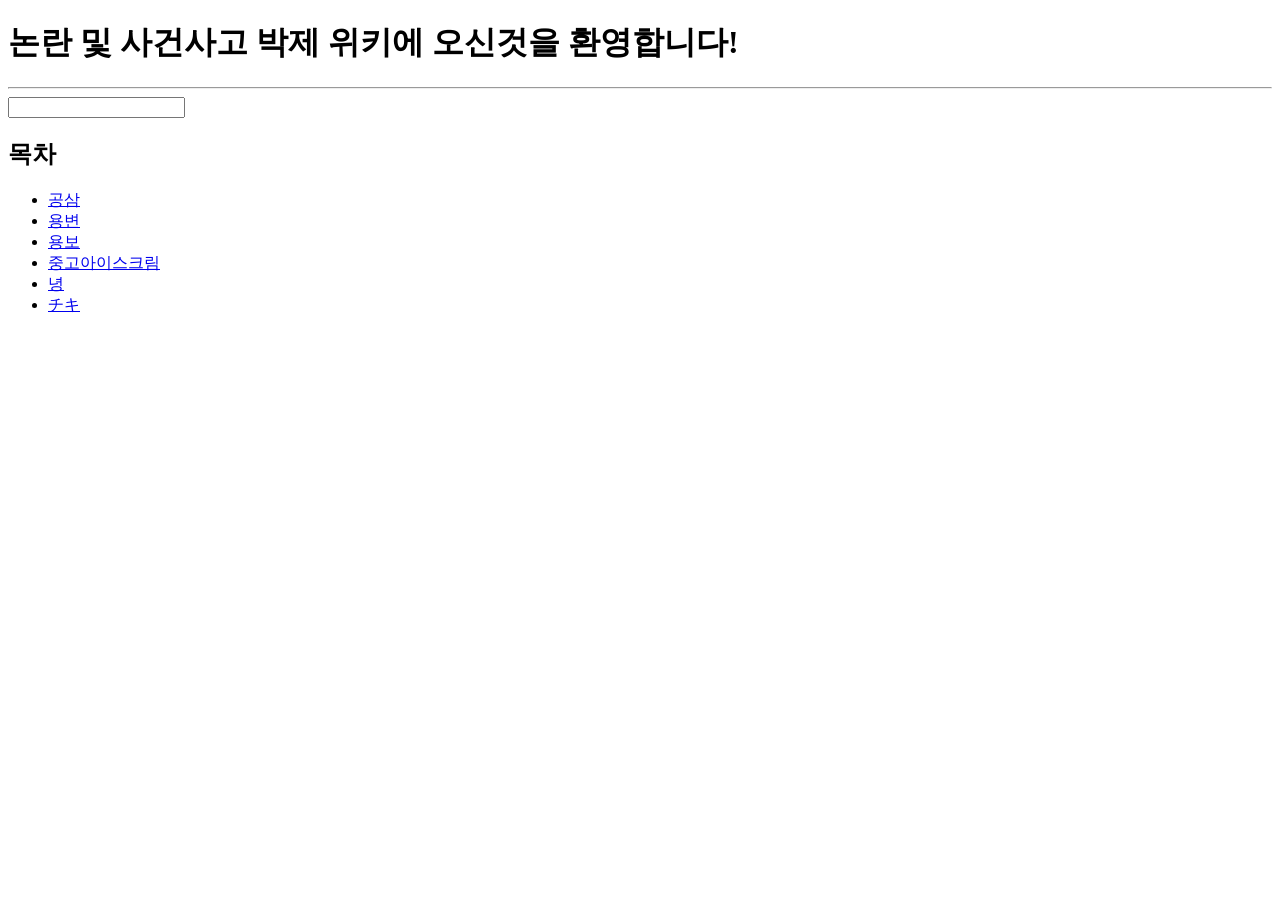
<file: index.html>
<!DOCTYPE html>
<html lang="ko">
<head>
    <meta charset="UTF-8">
    <meta name="viewport" content="width=device-width, initial-scale=1.0">
    <title>논란모음</title>
</head>
<body>
    <h1>논란 및 사건사고 박제 위키에 오신것을 환영합니다!</h1>
    <hr>
    <form action="" method="get">
        <input type="search">
    </form>
    <h2>목차</h2>
        <ul>
            <li><a href="index1.html" target="_blank">공삼</a></li>
            <li><a href="index2.html" target="_blank">용변</a></li>
            <li><a href="index3.html" target="_blank">용보</a></li>
            <li><a href="index4.html" target="_blank">중고아이스크림<a></li>
            <li><a href="index5.html" target="_blank">녕<a></li>
            <li><a href="index6.html" target="_blank">チキ<a></li>
        </ul>

</body>
</html>
</file>
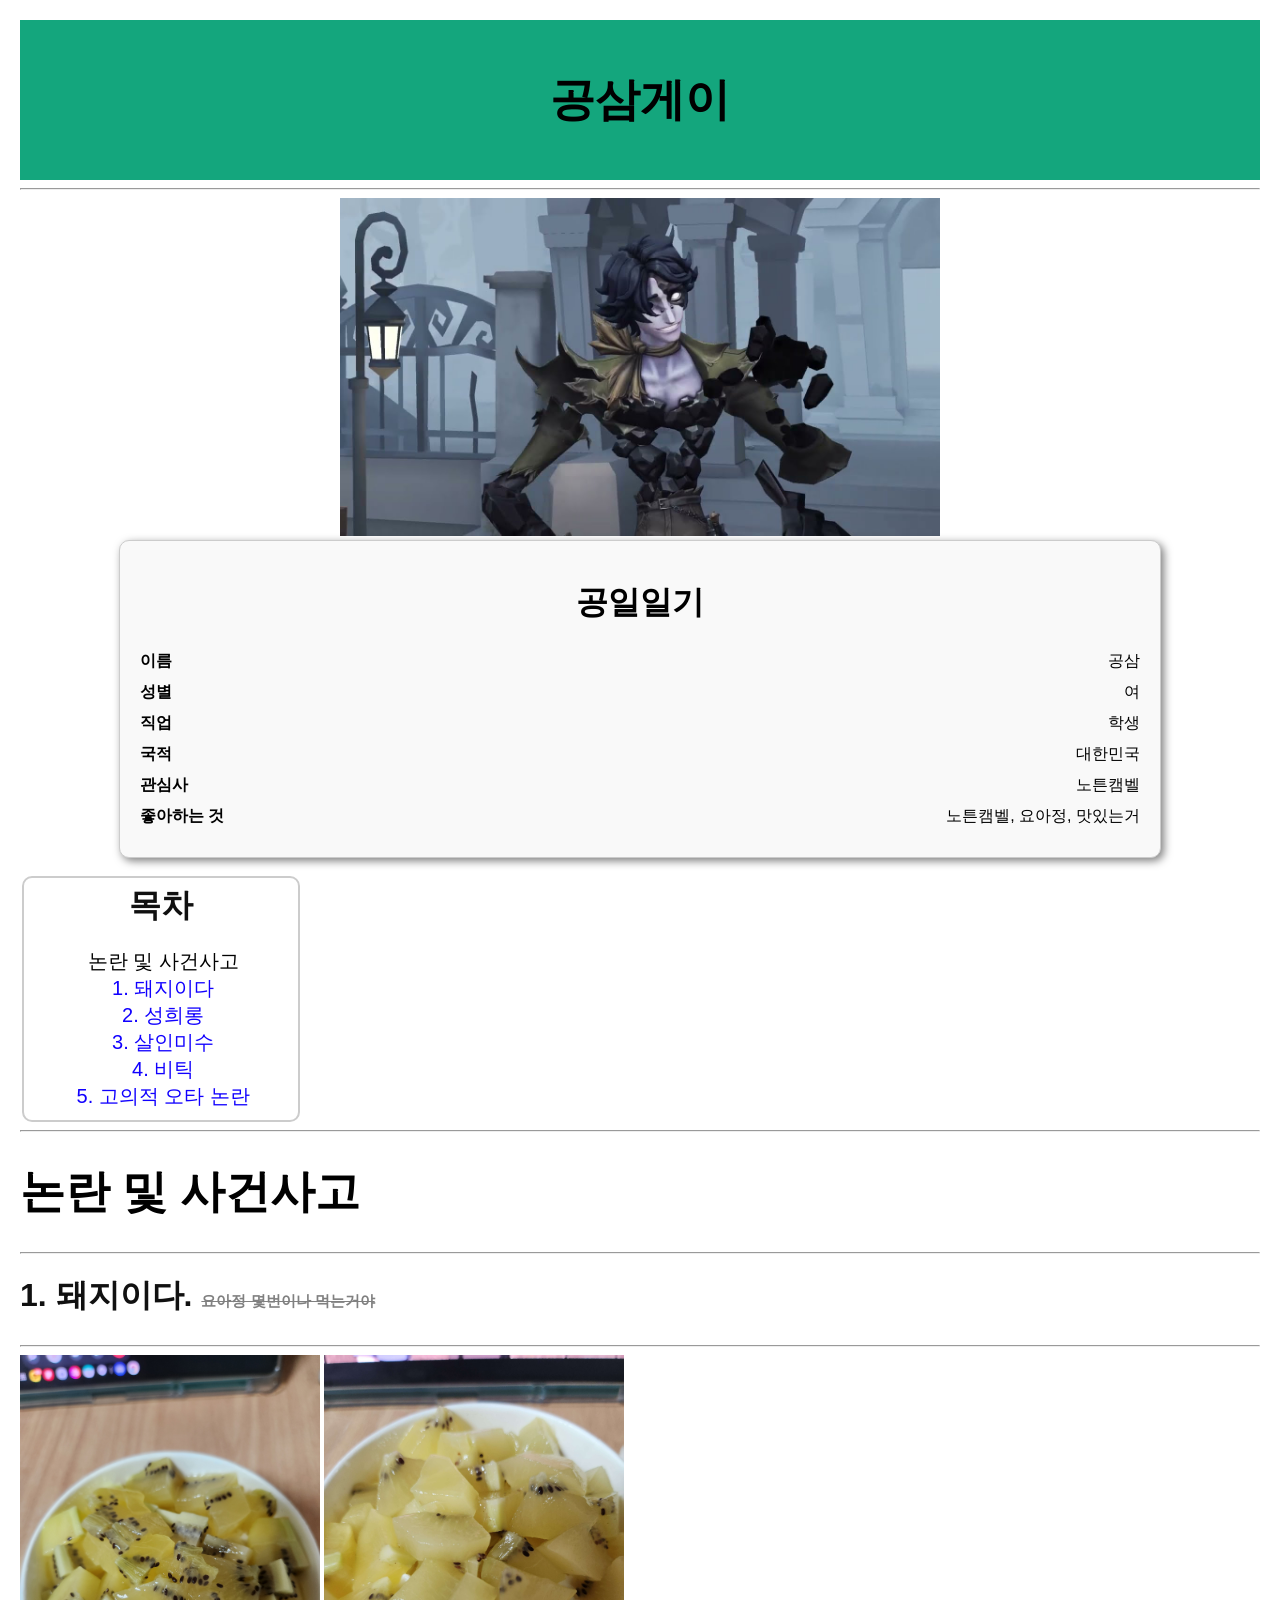
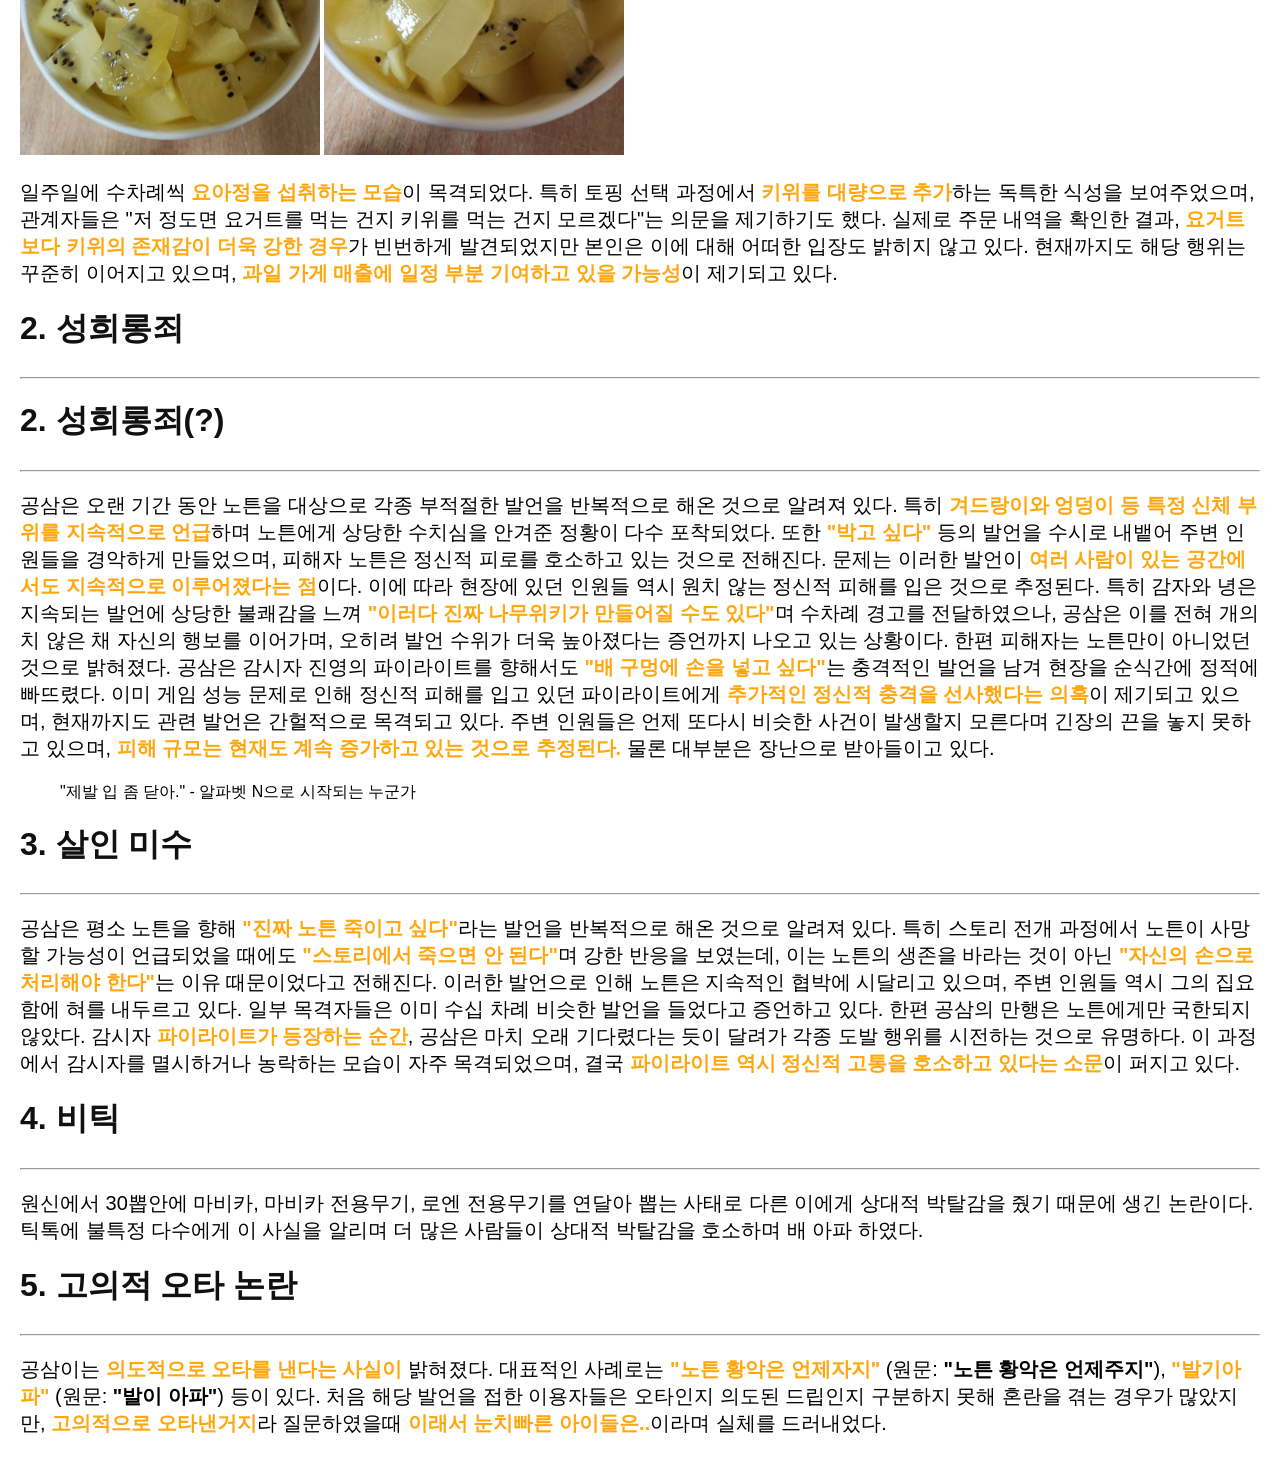
<file: index1.html>
<!DOCTYPE html>
<html lang="ko">
<head>
    <meta charset="UTF-8">
    <meta name="viewport" content="width=device-width, initial-scale=1.0">
    <title>공삼이의 만행</title>
    <link rel="stylesheet" href="card style.css">
    
    <style>
       .profile-card {
           height: 500;
           width: 1000px;
           border: 1px solid #ccc;
           padding: 20px;
           border-radius: 10px;
           background-color: #f9f9f9;
           font-family: Arial, sans-serif;
           box-shadow: 3px 3px 8px rgba(0, 0, 0, 0.5);
       }
       .profile-card h2 {
           color: #000000;
           text-align: center;
       }
       .profile-card .section {
           margin-bottom: 10px;
       }
       .profile-card .section span {
           font-weight: bold;
           display: inline-block;
           width: 100px;
       }
       .section {
           display: flex;
           justify-content: space-between; /* 좌-우 정렬 */
           align-items: center; /* 세로 중앙 정렬 */
       }
        #non {
            text-align: left;
        }
        #non p{
            font-size: 20px;
        }
        fieldset a{
            font-size: 20px;
        }
       
   </style>
</head>
<body>
    <div class="header">
        <h1>공삼게이</h1>
    </div>
    <hr>
    <img src="사진/공삼.jpg" width="600">
    </div>
    <div class="profile-card_front">
    <div class="profile-card">
        <h2>공일일기</h2>
        <div class="section">
            <span>이름</span> 공삼
        </div>
        <div class="section">
            <span>성별</span> 여
        </div>
        <div class="section">
            <span>직업</span> 학생
        </div>
        <div class="section">
            <span>국적</span> 대한민국
        </div>
        <div class="section">
            <span>관심사</span> 노튼캠벨
        </div>
        <div class="section">
            <span>좋아하는 것</span> 노튼캠벨, 요아정, 맛있는거
        </div>
    </div>
</div>
<br>
<div>
    <fieldset style="border: 2px solid #ccc; border-radius: 10px;
    margin-right: 960px;">
        <h2 style="margin-top: 0%; margin-bottom: 1%;">목차</h2><br>
        &nbsp;<a href="#non" style="text-decoration: none; color: rgb(0, 0, 0);">논란 및 사건사고<br></a>
        &nbsp;<a href="#non1" style="text-decoration: none; color: rgb(17, 0, 255);">1. 돼지이다<br></a>
        &nbsp;<a href="#non2" style="text-decoration: none; color: rgb(17, 0, 255);">2. 성희롱<br></a>
        &nbsp;<a href="#non3" style="text-decoration: none; color: rgb(17, 0, 255);">3. 살인미수<br></a>
        &nbsp;<a href="#non4" style="text-decoration: none; color: rgb(17, 0, 255);">4. 비틱<br></a>
        &nbsp;<a href="#non5" style="text-decoration: none; color: rgb(17, 0, 255);">5. 고의적 오타 논란<br></a>
    </fieldset>
</div>
<hr>
<div id="non">
    <h1>논란 및 사건사고</h1>
    <hr>
    <div id="non1">
    <h2>1. 돼지이다. <span style="color: gray;"><s style="font-size: 15px;">요아정 몇번이나 먹는거야</s></span></h2><hr>
    <img src="사진/공삼이의 증거.jpg" width="300">
    <img src="사진/공삼이의 증거2.jpg" width="300">
    <p>
        일주일에 수차례씩 <span style="color:#ffa70e;"><b>요아정을 섭취하는 모습</b></span>이 목격되었다.
        특히 토핑 선택 과정에서 <span style="color:#ffa70e;"><b>키위를 대량으로 추가</b></span>하는 독특한 식성을 보여주었으며,
        관계자들은 "저 정도면 요거트를 먹는 건지 키위를 먹는 건지 모르겠다"는 의문을 제기하기도 했다.
        
        실제로 주문 내역을 확인한 결과, <span style="color:#ffa70e"><b>요거트보다 키위의 존재감이 더욱 강한 경우</b></span>가
        빈번하게 발견되었지만 본인은 이에 대해 어떠한 입장도 밝히지 않고 있다.
        
        현재까지도 해당 행위는 꾸준히 이어지고 있으며,
        <span style="color:#ffa70e"><b>과일 가게 매출에 일정 부분 기여하고 있을 가능성</b></span>이 제기되고 있다.
        </p>
    <div id="non2">
        <h2>2. 성희롱죄</h2><hr>
        <p>
            <h2>2. 성희롱죄(?)</h2><hr>
            <p>
            공삼은 오랜 기간 동안 노튼을 대상으로 각종 부적절한 발언을 반복적으로 해온 것으로 알려져 있다.
            특히 <span style="color:#ffa70e;"><b>겨드랑이와 엉덩이 등 특정 신체 부위를 지속적으로 언급</b></span>하며
            노튼에게 상당한 수치심을 안겨준 정황이 다수 포착되었다.
            
            또한 <span style="color:#ffa70e;"><b>"박고 싶다"</b></span> 등의 발언을 수시로 내뱉어 주변 인원들을 경악하게 만들었으며,
            피해자 노튼은 정신적 피로를 호소하고 있는 것으로 전해진다.
            문제는 이러한 발언이 <span style="color:#ffa70e;"><b>여러 사람이 있는 공간에서도 지속적으로 이루어졌다는 점</b></span>이다.
            이에 따라 현장에 있던 인원들 역시 원치 않는 정신적 피해를 입은 것으로 추정된다.
            
            특히 감자와 녕은 지속되는 발언에 상당한 불쾌감을 느껴
            <span style="color:#ffa70e;"><b>"이러다 진짜 나무위키가 만들어질 수도 있다"</b></span>며
            수차례 경고를 전달하였으나, 공삼은 이를 전혀 개의치 않은 채 자신의 행보를 이어가며,
            오히려 발언 수위가 더욱 높아졌다는 증언까지 나오고 있는 상황이다.
            
            한편 피해자는 노튼만이 아니었던 것으로 밝혀졌다.
            공삼은 감시자 진영의 파이라이트를 향해서도
            <span style="color:#ffa70e;"><b>"배 구멍에 손을 넣고 싶다"</b></span>는 충격적인 발언을 남겨
            현장을 순식간에 정적에 빠뜨렸다.
            
            이미 게임 성능 문제로 인해 정신적 피해를 입고 있던 파이라이트에게
            <span style="color:#ffa70e;"><b>추가적인 정신적 충격을 선사했다는 의혹</b></span>이 제기되고 있으며,
            현재까지도 관련 발언은 간헐적으로 목격되고 있다.
            
            주변 인원들은 언제 또다시 비슷한 사건이 발생할지 모른다며 긴장의 끈을 놓지 못하고 있으며,
            <span style="color:#ffa70e;"><b>피해 규모는 현재도 계속 증가하고 있는 것으로 추정된다.</b></span>
            물론 대부분은 장난으로 받아들이고 있다.
            </p>
            <blockquote>
            "제발 입 좀 닫아." - 알파벳 N으로 시작되는 누군가
            </blockquote>
    </div>
    <div id="non2">
    <h2>3. 살인 미수</h2><hr>
    <p>
        공삼은 평소 노튼을 향해 <span style="color:#FFA70E;"><b>"진짜 노튼 죽이고 싶다"</b></span>라는
        발언을 반복적으로 해온 것으로 알려져 있다. 특히 스토리 전개 과정에서 노튼이 사망할 가능성이 언급되었을 때에도
        <span style="color:#FFA70E;"><b>"스토리에서 죽으면 안 된다"</b></span>며 강한 반응을 보였는데,
        이는 노튼의 생존을 바라는 것이 아닌
        <span style="color:#FFA70E;"><b>"자신의 손으로 처리해야 한다"</b></span>는 이유 때문이었다고 전해진다.
        
        이러한 발언으로 인해 노튼은 지속적인 협박에 시달리고 있으며,
        주변 인원들 역시 그의 집요함에 혀를 내두르고 있다.
        일부 목격자들은 이미 수십 차례 비슷한 발언을 들었다고 증언하고 있다.
        
        한편 공삼의 만행은 노튼에게만 국한되지 않았다.
        감시자 <span style="color:#FFA70E;"><b>파이라이트가 등장하는 순간</b></span>,
        공삼은 마치 오래 기다렸다는 듯이 달려가 각종 도발 행위를 시전하는 것으로 유명하다.
        이 과정에서 감시자를 멸시하거나 농락하는 모습이 자주 목격되었으며,
        결국 <span style="color:#FFA70E;"><b>파이라이트 역시 정신적 고통을 호소하고 있다는 소문</b></span>이
        퍼지고 있다.
        </p>
    </div>
    <div id="non4">
    <h2>4. 비틱</h2><hr>
    <p>원신에서 30뽑안에 마비카, 마비카 전용무기, 로엔 전용무기를 연달아 뽑는 사태로 다른 이에게 상대적 박탈감을 줬기 때문에 생긴 논란이다. 틱톡에
        불특정 다수에게 이 사실을 알리며 더 많은 사람들이 상대적 박탈감을 호소하며 배 아파 하였다.
    </p>
    </div>
</div>
<div id="non5">
    <h2>5. 고의적 오타 논란</h2><hr>
    <p>
        공삼이는
        <span style="color:#FFA70E;"><b>의도적으로 오타를 낸다는 사실이</b></span>
        밝혀졌다.

        대표적인 사례로는
        <span style="color:#FFA70E;"><b>"노튼 황악은 언제자지"</b></span>
        (원문: <b>"노튼 황악은 언제주지"</b>),
        <span style="color:#FFA70E;"><b>"발기아파"</b></span>
        (원문: <b>"발이 아파"</b>)
        등이 있다.

        처음 해당 발언을 접한 이용자들은
        오타인지 의도된 드립인지 구분하지 못해
        혼란을 겪는 경우가 많았지만,
        <span style="color:#FFA70E;"><b>고의적으로 오타낸거지</b></span>라 질문하였을때
        <span style="color:#FFA70E;"><b>이래서 눈치빠른 아이들은..</b></span>이라며 실체를
        드러내었다.
    </p>
</div>
</file>
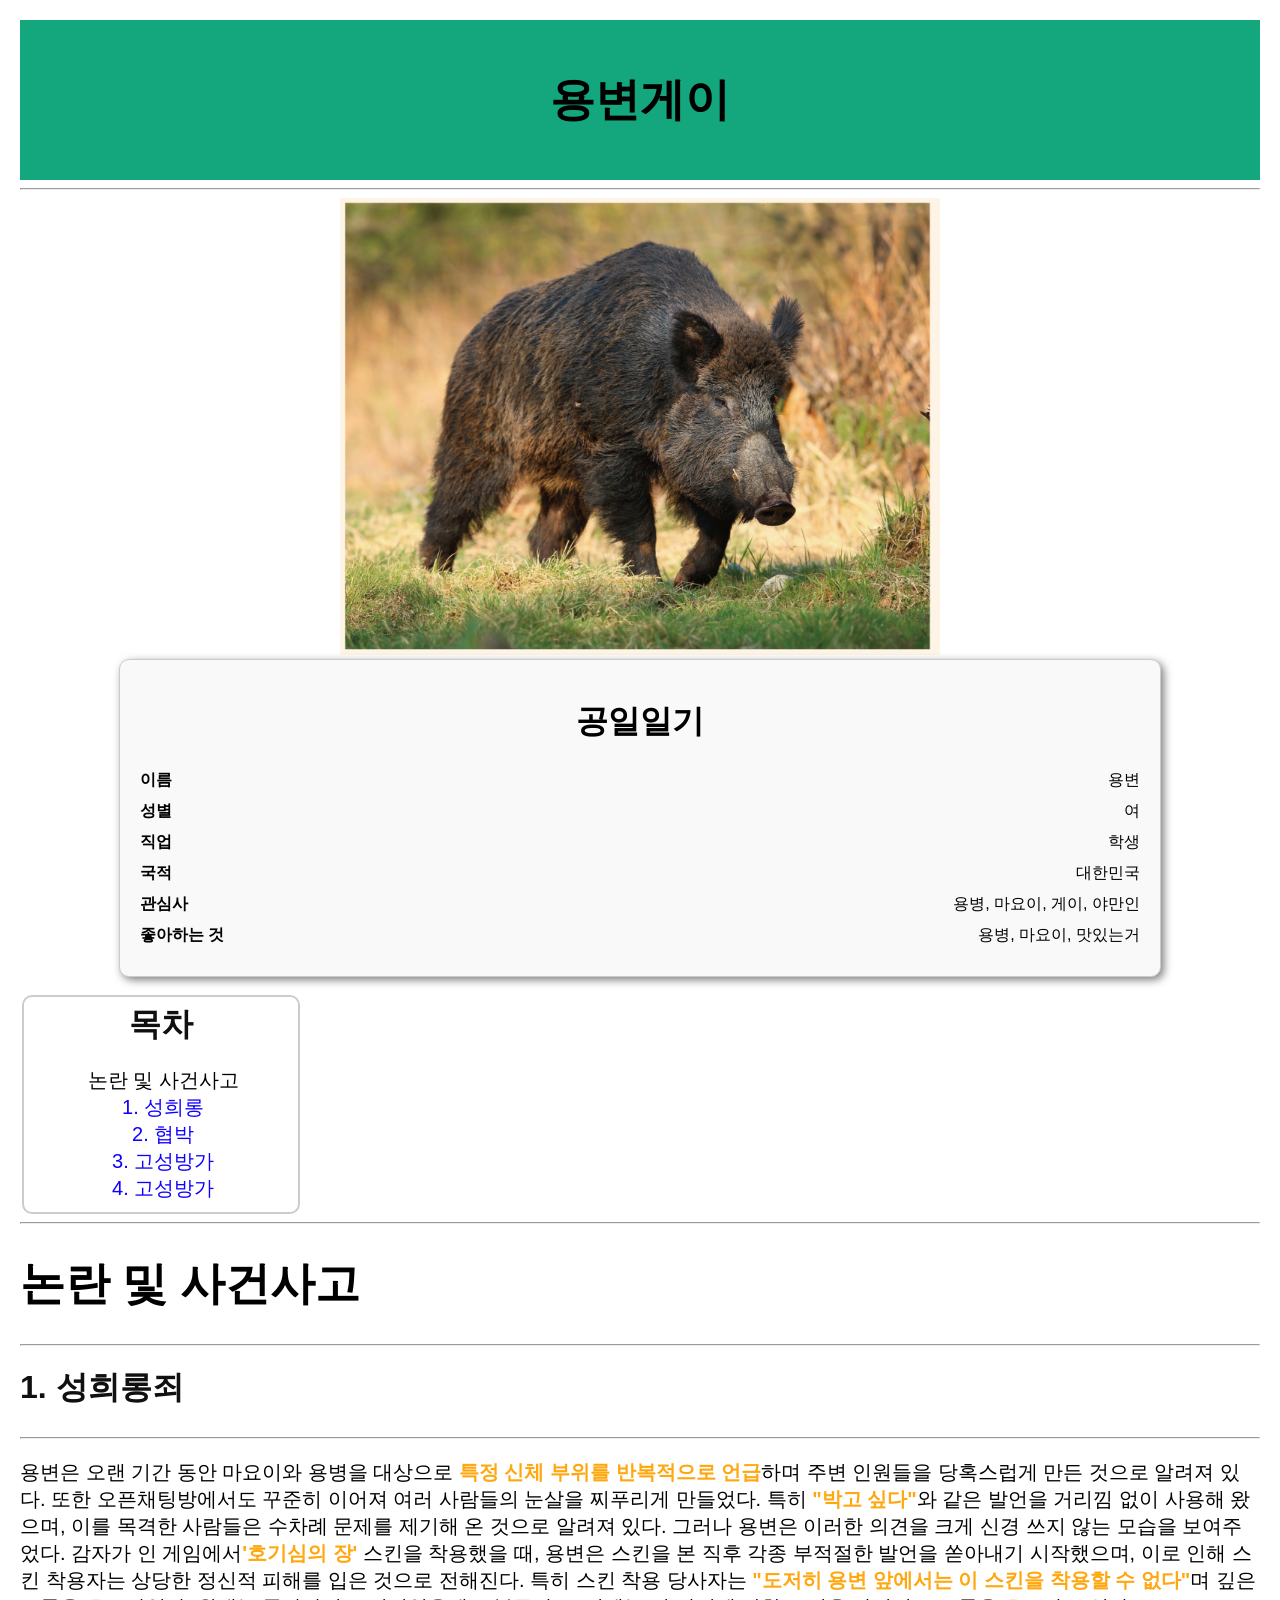
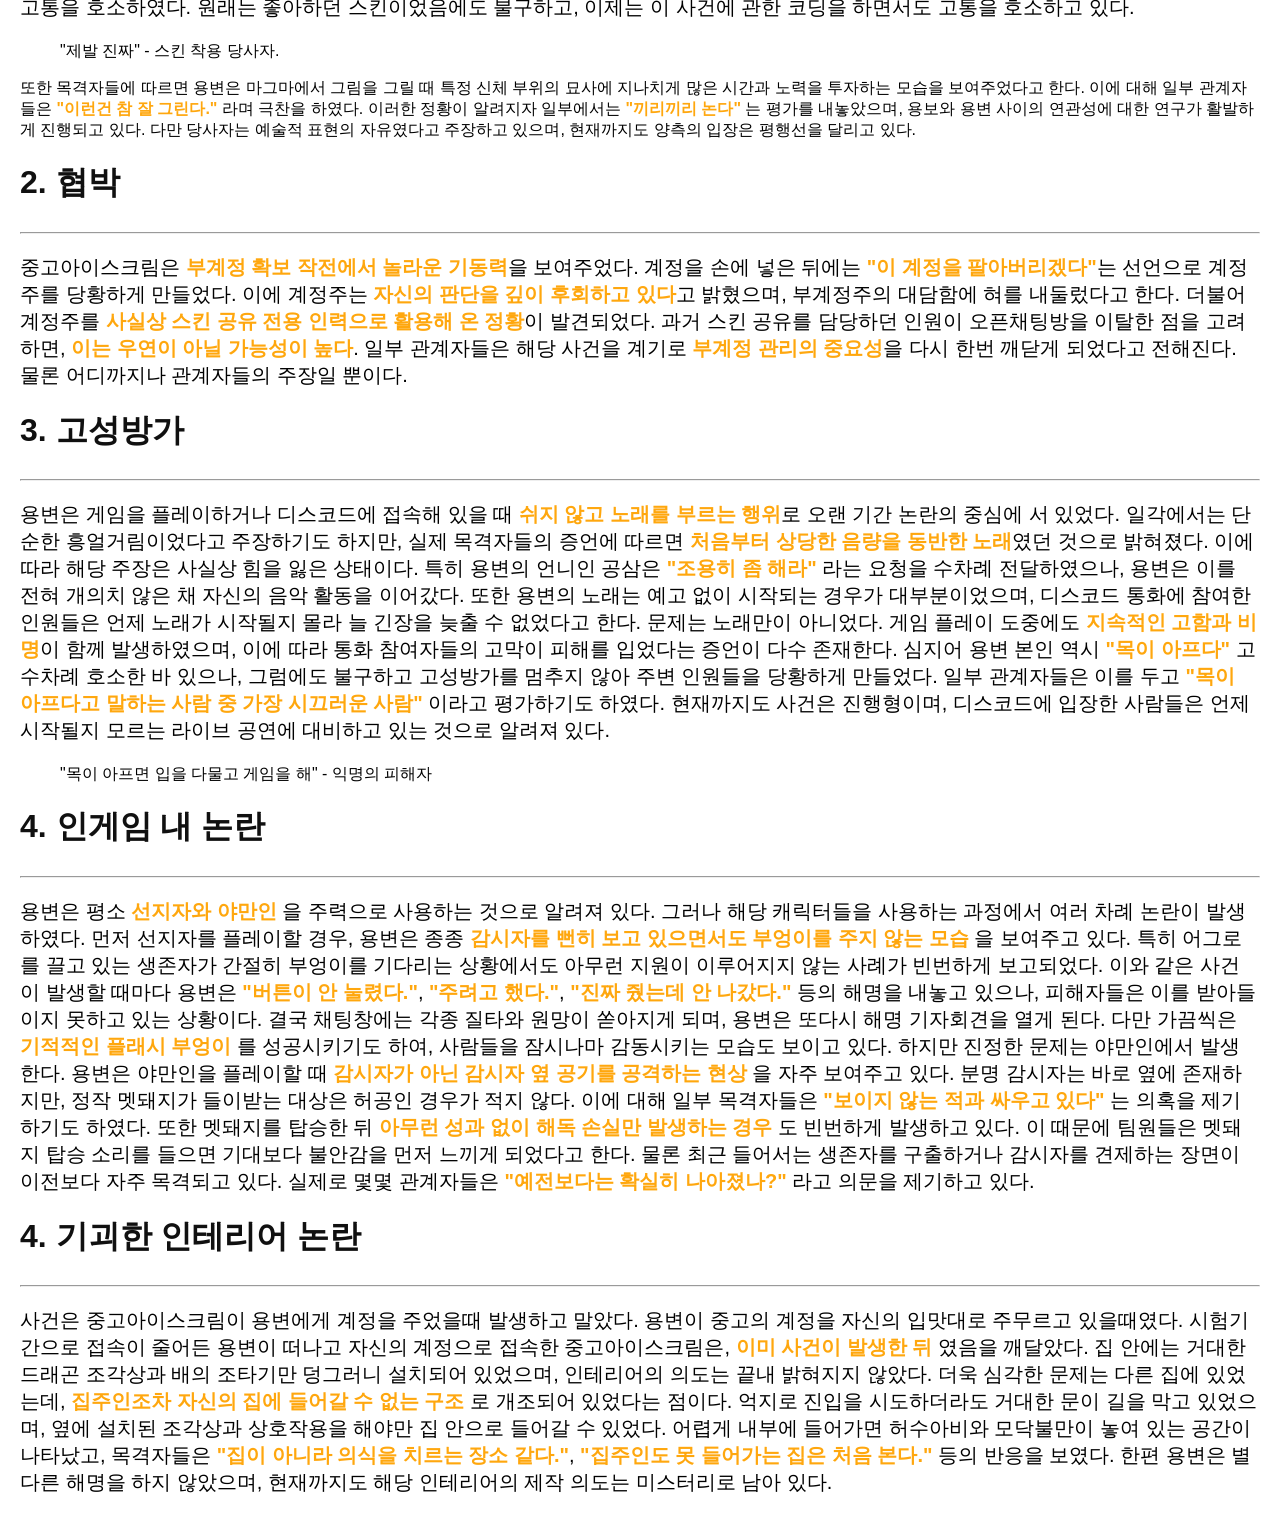
<file: index2.html>
<!DOCTYPE html>
<html lang="ko">
<head>
    <meta charset="UTF-8">
    <meta name="viewport" content="width=device-width, initial-scale=1.0">
    <title>용변이의 만행</title>
    <link rel="stylesheet" href="card style.css">
    
    <style>
       .profile-card {
           height: 500;
           width: 1000px;
           border: 1px solid #ccc;
           padding: 20px;
           border-radius: 10px;
           background-color: #f9f9f9;
           font-family: Arial, sans-serif;
           box-shadow: 3px 3px 8px rgba(0, 0, 0, 0.5);
       }
       .profile-card h2 {
           color: #000000;
           text-align: center;
       }
       .profile-card .section {
           margin-bottom: 10px;
       }
       .profile-card .section span {
           font-weight: bold;
           display: inline-block;
           width: 100px;
       }
       .section {
           display: flex;
           justify-content: space-between; /* 좌-우 정렬 */
           align-items: center; /* 세로 중앙 정렬 */
       }
        #non {
            text-align: left;
        }
        #non p{
            font-size: 20px;
        }
        fieldset a{
            font-size: 20px;
        }
       
   </style>
</head>
<body>
    <div class="header">
        <h1>용변게이</h1>
    </div>
    <hr>
    <img src="사진/용변.png" width="600">
    </div>
    <div class="profile-card_front">
    <div class="profile-card">
        <h2>공일일기</h2>
        <div class="section">
            <span>이름</span> 용변
        </div>
        <div class="section">
            <span>성별</span> 여
        </div>
        <div class="section">
            <span>직업</span> 학생
        </div>
        <div class="section">
            <span>국적</span> 대한민국
        </div>
        <div class="section">
            <span>관심사</span> 용병, 마요이, 게이, 야만인
        </div>
        <div class="section">
            <span>좋아하는 것</span> 용병, 마요이, 맛있는거
        </div>
    </div>
</div>
<br>
<div>
    <fieldset style="border: 2px solid #ccc; border-radius: 10px;
    margin-right: 960px;">
        <h2 style="margin-top: 0%; margin-bottom: 1%;">목차</h2><br>
        &nbsp;<a href="#non" style="text-decoration: none; color: rgb(0, 0, 0);">논란 및 사건사고<br></a>
        &nbsp;<a href="#non1" style="text-decoration: none; color: rgb(17, 0, 255);">1. 성희롱<br></a>
        &nbsp;<a href="#non2" style="text-decoration: none; color: rgb(17, 0, 255);">2. 협박<br></a>
        &nbsp;<a href="#non3" style="text-decoration: none; color: rgb(17, 0, 255);">3. 고성방가<br></a>
        &nbsp;<a href="#non4" style="text-decoration: none; color: rgb(17, 0, 255);">4. 고성방가<br></a>
    </fieldset> 
</div>
<hr>
<div id="non">
    <h1>논란 및 사건사고</h1>
    <hr>
    <div id="non1">
        <h2>1. 성희롱죄</h2><hr>
        <p>
            용변은 오랜 기간 동안 마요이와 용병을 대상으로
            <span style="color:#FFA70E;"><b>특정 신체 부위를 반복적으로 언급</b></span>하며
            주변 인원들을 당혹스럽게 만든 것으로 알려져 있다. 또한
            오픈채팅방에서도 꾸준히 이어져 여러 사람들의 눈살을 찌푸리게 만들었다.
        
            특히 <span style="color:#FFA70E;"><b>"박고 싶다"</b></span>와 같은 발언을
            거리낌 없이 사용해 왔으며, 이를 목격한 사람들은 수차례 문제를 제기해 온 것으로 알려져 있다.
            그러나 용변은 이러한 의견을 크게 신경 쓰지 않는 모습을 보여주었다.
        
            감자가 인 게임에서<span style="color:#FFA70E;"><b>'호기심의 장'</b></span> 스킨을 착용했을 때,
            용변은 스킨을 본 직후 각종 부적절한 발언을 쏟아내기 시작했으며,
            이로 인해 스킨 착용자는 상당한 정신적 피해를 입은 것으로 전해진다.
        
            특히 스킨 착용 당사자는
            <span style="color:#FFA70E;"><b>"도저히 용변 앞에서는 이 스킨을 착용할 수 없다"</b></span>며
            깊은 고통을 호소하였다.
            원래는 좋아하던 스킨이었음에도 불구하고,
            이제는 이 사건에 관한 코딩을 하면서도 고통을 호소하고 있다.
        
            <blockquote>
                "제발 진짜" - 스킨 착용 당사자.
                </blockquote>
                또한
                목격자들에 따르면 용변은 마그마에서 그림을 그릴 때
                특정 신체 부위의 묘사에 지나치게 많은 시간과 노력을 투자하는 모습을 보여주었다고 한다.
                이에 대해 일부 관계자들은
            
                <span style="color:#FFA70E;"><b>"이런건 참 잘 그린다."</b></span>
            
                라며 극찬을 하였다.
            
                이러한 정황이 알려지자 일부에서는
                <span style="color:#FFA70E;"><b>"끼리끼리 논다"</b></span>
                는 평가를 내놓았으며,
                용보와 용변 사이의 연관성에 대한 연구가 활발하게 진행되고 있다.
            
                다만 당사자는 예술적 표현의 자유였다고 주장하고 있으며,
                현재까지도 양측의 입장은 평행선을 달리고 있다.
        </p>
    </div>
    <div id="non2">
        <h2>2. 협박</h2><hr>
        <p>
            중고아이스크림은 <span style="color:#FFA70E;"><b>부계정 확보 작전에서 놀라운 기동력</b></span>을 보여주었다.
            계정을 손에 넣은 뒤에는 <span style="color:#FFA70E;"><b>"이 계정을 팔아버리겠다"</b></span>는 선언으로
            계정주를 당황하게 만들었다.
        
            이에 계정주는 <span style="color:#FFA70E;"><b>자신의 판단을 깊이 후회하고 있다</b></span>고 밝혔으며,
            부계정주의 대담함에 혀를 내둘렀다고 한다.
        
            더불어 계정주를
            <span style="color:#FFA70E;"><b>사실상 스킨 공유 전용 인력으로 활용해 온 정황</b></span>이 발견되었다.
            과거 스킨 공유를 담당하던 인원이 오픈채팅방을 이탈한 점을 고려하면,
            <span style="color:#FFA70E;"><b>이는 우연이 아닐 가능성이 높다</b></span>.
        
            일부 관계자들은 해당 사건을 계기로
            <span style="color:#FFA70E;"><b>부계정 관리의 중요성</b></span>을 다시 한번 깨닫게 되었다고 전해진다.
            물론 어디까지나 관계자들의 주장일 뿐이다.
        </p>
    </div>
    <div id="non3">
        <h2>3. 고성방가</h2><hr>
        <p>
            용변은 게임을 플레이하거나 디스코드에 접속해 있을 때
            <span style="color:#FFA70E;"><b>쉬지 않고 노래를 부르는 행위</b></span>로
            오랜 기간 논란의 중심에 서 있었다.
        
            일각에서는 단순한 흥얼거림이었다고 주장하기도 하지만,
            실제 목격자들의 증언에 따르면
            <span style="color:#FFA70E;"><b>처음부터 상당한 음량을 동반한 노래</b></span>였던 것으로 밝혀졌다.
            이에 따라 해당 주장은 사실상 힘을 잃은 상태이다.
        
            특히 용변의 언니인 공삼은
            <span style="color:#FFA70E;"><b>"조용히 좀 해라"</b></span>
            라는 요청을 수차례 전달하였으나,
            용변은 이를 전혀 개의치 않은 채 자신의 음악 활동을 이어갔다.
        
            또한 용변의 노래는 예고 없이 시작되는 경우가 대부분이었으며,
            디스코드 통화에 참여한 인원들은 언제 노래가 시작될지 몰라
            늘 긴장을 늦출 수 없었다고 한다.
        
            문제는 노래만이 아니었다.
            게임 플레이 도중에도
            <span style="color:#FFA70E;"><b>지속적인 고함과 비명</b></span>이
            함께 발생하였으며,
            이에 따라 통화 참여자들의 고막이 피해를 입었다는 증언이 다수 존재한다.
        
            심지어 용변 본인 역시
            <span style="color:#FFA70E;"><b>"목이 아프다"</b></span>
            고 수차례 호소한 바 있으나,
            그럼에도 불구하고 고성방가를 멈추지 않아
            주변 인원들을 당황하게 만들었다.
        
            일부 관계자들은 이를 두고
            <span style="color:#FFA70E;"><b>"목이 아프다고 말하는 사람 중 가장 시끄러운 사람"</b></span>
            이라고 평가하기도 하였다.
        
            현재까지도 사건은 진행형이며,
            디스코드에 입장한 사람들은 언제 시작될지 모르는 라이브 공연에 대비하고 있는 것으로 알려져 있다.
        </p>
        
        <blockquote>
            "목이 아프면 입을 다물고 게임을 해" - 익명의 피해자
        </blockquote>
    <div id="non4">
        <h2>4. 인게임 내 논란</h2><hr>
<p>
    용변은 평소
    <span style="color:#FFA70E;"><b>선지자와 야만인</b></span>
    을 주력으로 사용하는 것으로 알려져 있다.
    그러나 해당 캐릭터들을 사용하는 과정에서 여러 차례 논란이 발생하였다.

    먼저 선지자를 플레이할 경우,
    용변은 종종
    <span style="color:#FFA70E;"><b>감시자를 뻔히 보고 있으면서도 부엉이를 주지 않는 모습</b></span>
    을 보여주고 있다.
    특히 어그로를 끌고 있는 생존자가 간절히 부엉이를 기다리는 상황에서도
    아무런 지원이 이루어지지 않는 사례가 빈번하게 보고되었다.

    이와 같은 사건이 발생할 때마다 용변은
    <span style="color:#FFA70E;"><b>"버튼이 안 눌렸다."</b></span>,
    <span style="color:#FFA70E;"><b>"주려고 했다."</b></span>,
    <span style="color:#FFA70E;"><b>"진짜 줬는데 안 나갔다."</b></span>
    등의 해명을 내놓고 있으나,
    피해자들은 이를 받아들이지 못하고 있는 상황이다.

    결국 채팅창에는 각종 질타와 원망이 쏟아지게 되며,
    용변은 또다시 해명 기자회견을 열게 된다.
    다만 가끔씩은
    <span style="color:#FFA70E;"><b>기적적인 플래시 부엉이</b></span>
    를 성공시키기도 하여,
    사람들을 잠시나마 감동시키는 모습도 보이고 있다.

    하지만 진정한 문제는 야만인에서 발생한다.

    용변은 야만인을 플레이할 때
    <span style="color:#FFA70E;"><b>감시자가 아닌 감시자 옆 공기를 공격하는 현상</b></span>
    을 자주 보여주고 있다.
    분명 감시자는 바로 옆에 존재하지만,
    정작 멧돼지가 들이받는 대상은 허공인 경우가 적지 않다.

    이에 대해 일부 목격자들은
    <span style="color:#FFA70E;"><b>"보이지 않는 적과 싸우고 있다"</b></span>
    는 의혹을 제기하기도 하였다.

    또한 멧돼지를 탑승한 뒤
    <span style="color:#FFA70E;"><b>아무런 성과 없이 해독 손실만 발생하는 경우</b></span>
    도 빈번하게 발생하고 있다.
    이 때문에 팀원들은 멧돼지 탑승 소리를 들으면
    기대보다 불안감을 먼저 느끼게 되었다고 한다.

    물론 최근 들어서는 생존자를 구출하거나
    감시자를 견제하는 장면이 이전보다 자주 목격되고 있다.
    실제로 몇몇 관계자들은
    <span style="color:#FFA70E;"><b>"예전보다는 확실히 나아졌나?"</b></span>
    라고 의문을 제기하고 있다.
</p>
</div>
<div id="non4">
    <h2>4. 기괴한 인테리어 논란</h2><hr>
    <p>
        사건은 중고아이스크림이 용변에게 계정을 주었을때 발생하고 말았다.
        용변이 중고의 계정을 자신의 입맛대로 주무르고 있을때였다. 
        시험기간으로 접속이 줄어든 용변이 떠나고

        자신의 계정으로 접속한 중고아이스크림은,
        <span style="color:#FFA70E;"><b>이미 사건이 발생한 뒤</b></span>
        였음을 깨달았다.

        집 안에는 거대한 드래곤 조각상과
        배의 조타기만 덩그러니 설치되어 있었으며,
        인테리어의 의도는 끝내 밝혀지지 않았다.

        더욱 심각한 문제는 다른 집에 있었는데,
        <span style="color:#FFA70E;"><b>집주인조차 자신의 집에 들어갈 수 없는 구조</b></span>
        로 개조되어 있었다는 점이다.
        억지로 진입을 시도하더라도 거대한 문이 길을 막고 있었으며,
        옆에 설치된 조각상과 상호작용을 해야만 집 안으로 들어갈 수 있었다.

        어렵게 내부에 들어가면
        허수아비와 모닥불만이 놓여 있는 공간이 나타났고,
        목격자들은
        <span style="color:#FFA70E;"><b>"집이 아니라 의식을 치르는 장소 같다."</b></span>,
        <span style="color:#FFA70E;"><b>"집주인도 못 들어가는 집은 처음 본다."</b></span>
        등의 반응을 보였다.

        한편 용변은 별다른 해명을 하지 않았으며,
        현재까지도 해당 인테리어의 제작 의도는
        미스터리로 남아 있다.
    </p>
</div>
</file>
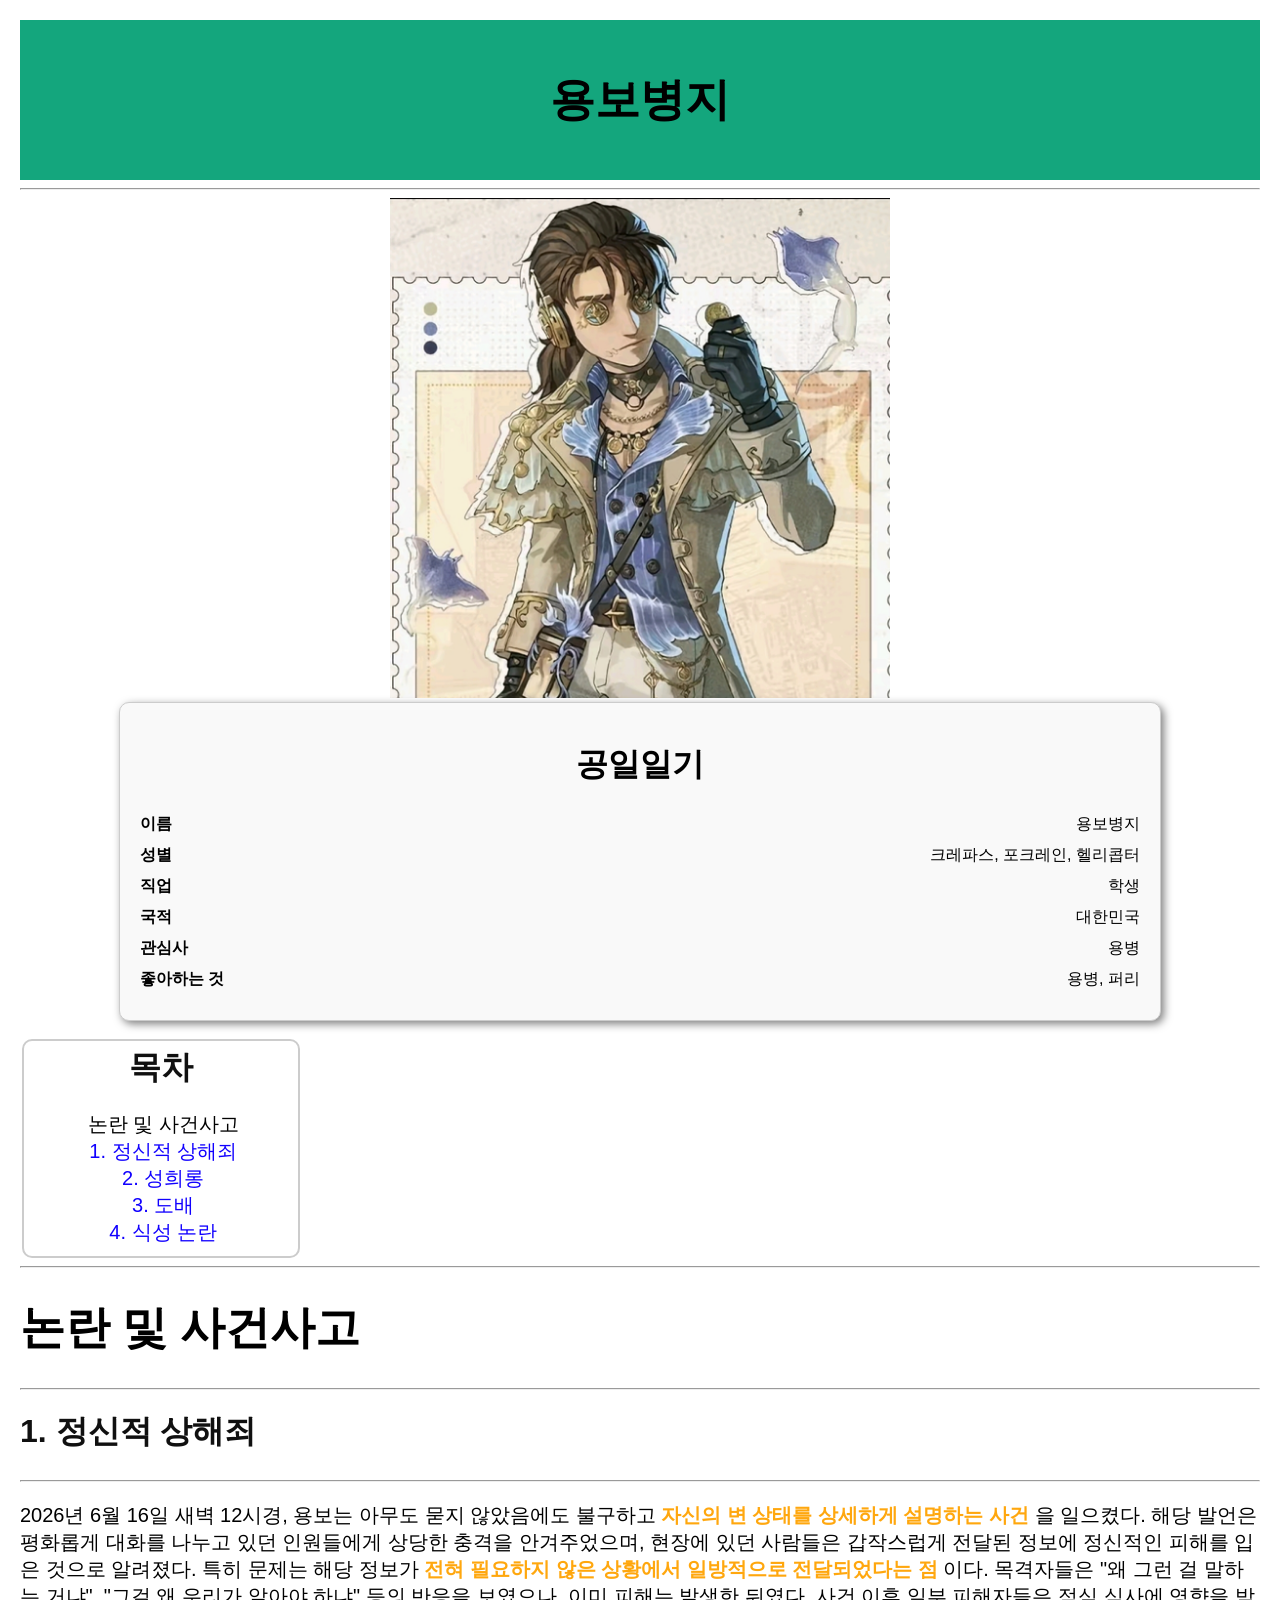
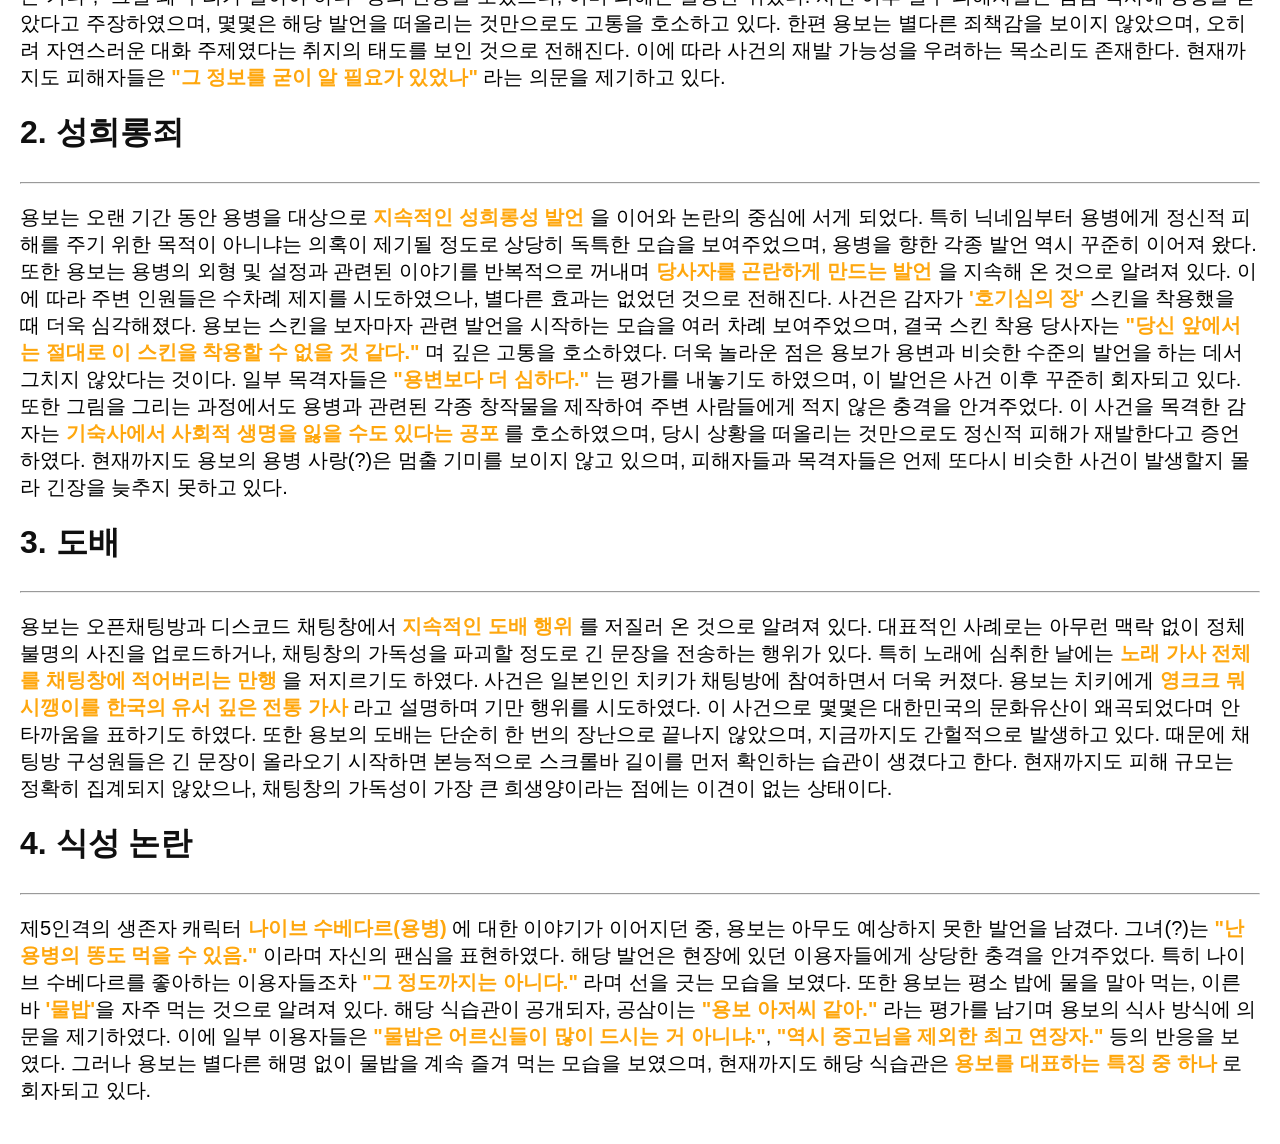
<file: index3.html>
<!DOCTYPE html>
<html lang="ko">
<head>
    <meta charset="UTF-8">
    <meta name="viewport" content="width=device-width, initial-scale=1.0">
    <title>용보의 만행</title>
    <link rel="stylesheet" href="card style.css">
    
    <style>
       .profile-card {
           height: 500;
           width: 1000px;
           border: 1px solid #ccc;
           padding: 20px;
           border-radius: 10px;
           background-color: #f9f9f9;
           font-family: Arial, sans-serif;
           box-shadow: 3px 3px 8px rgba(0, 0, 0, 0.5);
       }
       .profile-card h2 {
           color: #000000;
           text-align: center;
       }
       .profile-card .section {
           margin-bottom: 10px;
       }
       .profile-card .section span {
           font-weight: bold;
           display: inline-block;
           width: 100px;
       }
       .section {
           display: flex;
           justify-content: space-between; /* 좌-우 정렬 */
           align-items: center; /* 세로 중앙 정렬 */
       }
        #non {
            text-align: left;
        }
        #non p{
            font-size: 20px;
        }
        fieldset a{
            font-size: 20px;
        }
       
   </style>
</head>
<body>
    <div class="header">
        <h1>용보병지</h1>
    </div>
    <hr>
    <img src="사진/용보.png" width="500">
    </div>
    <div class="profile-card_front">
    <div class="profile-card">
        <h2>공일일기</h2>
        <div class="section">
            <span>이름</span> 용보병지
        </div>
        <div class="section">
            <span>성별</span> 크레파스, 포크레인, 헬리콥터
        </div>
        <div class="section">
            <span>직업</span> 학생
        </div>
        <div class="section">
            <span>국적</span> 대한민국
        </div>
        <div class="section">
            <span>관심사</span> 용병
        </div>
        <div class="section">
            <span>좋아하는 것</span> 용병, 퍼리
        </div>
    </div>
</div>
<br>
<div>
    <fieldset style="border: 2px solid #ccc; border-radius: 10px;
    margin-right: 960px;">
        <h2 style="margin-top: 0%; margin-bottom: 1%;">목차</h2><br>
        &nbsp;<a href="#non" style="text-decoration: none; color: rgb(0, 0, 0);">논란 및 사건사고<br></a>
        &nbsp;<a href="#non1" style="text-decoration: none; color: rgb(17, 0, 255);">1. 정신적 상해죄<br></a>
        &nbsp;<a href="#non2" style="text-decoration: none; color: rgb(17, 0, 255);">2. 성희롱<br></a>
        &nbsp;<a href="#non3" style="text-decoration: none; color: rgb(17, 0, 255);">3. 도배<br></a>
        &nbsp;<a href="#non4" style="text-decoration: none; color: rgb(17, 0, 255);">4. 식성 논란<br></a>
    </fieldset> 
</div>
<hr>
<div id="non">
    <h1>논란 및 사건사고</h1>
    <hr>
    <div id="non1">
        <h2>1. 정신적 상해죄</h2><hr>
        <p>
            2026년 6월 16일 새벽 12시경,
            용보는 아무도 묻지 않았음에도 불구하고
            <span style="color:#FFA70E;"><b>자신의 변 상태를 상세하게 설명하는 사건</b></span>
            을 일으켰다.
        
            해당 발언은 평화롭게 대화를 나누고 있던 인원들에게
            상당한 충격을 안겨주었으며,
            현장에 있던 사람들은 갑작스럽게 전달된 정보에
            정신적인 피해를 입은 것으로 알려졌다.
        
            특히 문제는 해당 정보가
            <span style="color:#FFA70E;"><b>전혀 필요하지 않은 상황에서 일방적으로 전달되었다는 점</b></span>
            이다.
            목격자들은 "왜 그런 걸 말하는 거냐",
            "그걸 왜 우리가 알아야 하냐" 등의 반응을 보였으나,
            이미 피해는 발생한 뒤였다.
        
            사건 이후 일부 피해자들은 점심 식사에 영향을 받았다고 주장하였으며,
            몇몇은 해당 발언을 떠올리는 것만으로도 고통을 호소하고 있다.
        
            한편 용보는 별다른 죄책감을 보이지 않았으며,
            오히려 자연스러운 대화 주제였다는 취지의 태도를 보인 것으로 전해진다.
            이에 따라 사건의 재발 가능성을 우려하는 목소리도 존재한다.
        
            현재까지도 피해자들은
            <span style="color:#FFA70E;"><b>"그 정보를 굳이 알 필요가 있었나"</b></span>
            라는 의문을 제기하고 있다.
        </p>


    </p>
    </div>
    <div id="non2">
        <h2>2. 성희롱죄</h2><hr>
        <p>
            용보는 오랜 기간 동안 용병을 대상으로
            <span style="color:#FFA70E;"><b>지속적인 성희롱성 발언</b></span>
            을 이어와 논란의 중심에 서게 되었다.
        
            특히 닉네임부터 용병에게 정신적 피해를 주기 위한 목적이 아니냐는 의혹이 제기될 정도로
            상당히 독특한 모습을 보여주었으며,
            용병을 향한 각종 발언 역시 꾸준히 이어져 왔다.
        
            또한 용보는 용병의 외형 및 설정과 관련된 이야기를 반복적으로 꺼내며
            <span style="color:#FFA70E;"><b>당사자를 곤란하게 만드는 발언</b></span>
            을 지속해 온 것으로 알려져 있다.
            이에 따라 주변 인원들은 수차례 제지를 시도하였으나,
            별다른 효과는 없었던 것으로 전해진다.
        
            사건은 감자가
            <span style="color:#FFA70E;"><b>'호기심의 장'</b></span>
            스킨을 착용했을 때 더욱 심각해졌다.
            용보는 스킨을 보자마자 관련 발언을 시작하는 모습을 여러 차례 보여주었으며,
            결국 스킨 착용 당사자는
        
            <span style="color:#FFA70E;"><b>"당신 앞에서는 절대로 이 스킨을 착용할 수 없을 것 같다."</b></span>
        
            며 깊은 고통을 호소하였다.
        
            더욱 놀라운 점은 용보가 용변과 비슷한 수준의 발언을 하는 데서 그치지 않았다는 것이다.
            일부 목격자들은
        
            <span style="color:#FFA70E;"><b>"용변보다 더 심하다."</b></span>
        
            는 평가를 내놓기도 하였으며,
            이 발언은 사건 이후 꾸준히 회자되고 있다.
        
            또한 그림을 그리는 과정에서도 용병과 관련된 각종 창작물을 제작하여
            주변 사람들에게 적지 않은 충격을 안겨주었다.
            이 사건을 목격한 감자는
        
            <span style="color:#FFA70E;"><b>기숙사에서 사회적 생명을 잃을 수도 있다는 공포</b></span>
        
            를 호소하였으며,
            당시 상황을 떠올리는 것만으로도 정신적 피해가 재발한다고 증언하였다.
        
            현재까지도 용보의 용병 사랑(?)은 멈출 기미를 보이지 않고 있으며,
            피해자들과 목격자들은 언제 또다시 비슷한 사건이 발생할지 몰라 긴장을 늦추지 못하고 있다.
        </p>
    </div>
    <div id="non3">
        <h2>3. 도배</h2><hr>
        <p>
            용보는 오픈채팅방과 디스코드 채팅창에서
            <span style="color:#FFA70E;"><b>지속적인 도배 행위</b></span>
            를 저질러 온 것으로 알려져 있다.
        
            대표적인 사례로는 아무런 맥락 없이 정체불명의 사진을 업로드하거나,
            채팅창의 가독성을 파괴할 정도로 긴 문장을 전송하는 행위가 있다.
            특히 노래에 심취한 날에는
            <span style="color:#FFA70E;"><b>노래 가사 전체를 채팅창에 적어버리는 만행</b></span>
            을 저지르기도 하였다.
        
            사건은 일본인인 치키가 채팅방에 참여하면서 더욱 커졌다.
            용보는 치키에게
        
            <span style="color:#FFA70E;"><b>영크크 뭐시깽이를 한국의 유서 깊은 전통 가사</b></span>
        
            라고 설명하며 기만 행위를 시도하였다. 이 사건으로
            몇몇은 대한민국의 문화유산이 왜곡되었다며 안타까움을 표하기도 하였다.
        
            또한 용보의 도배는 단순히 한 번의 장난으로 끝나지 않았으며,
            지금까지도 간헐적으로 발생하고 있다.
            때문에 채팅방 구성원들은 긴 문장이 올라오기 시작하면
            본능적으로 스크롤바 길이를 먼저 확인하는 습관이 생겼다고 한다.
        
            현재까지도 피해 규모는 정확히 집계되지 않았으나,
            채팅창의 가독성이 가장 큰 희생양이라는 점에는 이견이 없는 상태이다.
        </p>
    </div>
    <div id="non4">
        <h2>4. 식성 논란</h2><hr>
        <p>
            제5인격의 생존자 캐릭터
            <span style="color:#FFA70E;"><b>나이브 수베다르(용병)</b></span>
            에 대한 이야기가 이어지던 중,
            용보는 아무도 예상하지 못한 발언을 남겼다.
    
            그녀(?)는
            <span style="color:#FFA70E;"><b>"난 용병의 똥도 먹을 수 있음."</b></span>
            이라며 자신의 팬심을 표현하였다.
    
            해당 발언은 현장에 있던 이용자들에게 상당한 충격을 안겨주었다.
            
            특히 나이브 수베다르를 좋아하는 이용자들조차
            <span style="color:#FFA70E;"><b>"그 정도까지는 아니다."</b></span>
            라며 선을 긋는 모습을 보였다.

            또한 용보는 평소 밥에 물을 말아 먹는,
            이른바 <span style="color:#FFA70E;"><b>'물밥'</b></span>을 자주 먹는 것으로 알려져 있다.

            해당 식습관이 공개되자,
            공삼이는
            <span style="color:#FFA70E;"><b>"용보 아저씨 같아."</b></span>
            라는 평가를 남기며
            용보의 식사 방식에 의문을 제기하였다.

            이에 일부 이용자들은
            <span style="color:#FFA70E;"><b>"물밥은 어르신들이 많이 드시는 거 아니냐."</b></span>,
            <span style="color:#FFA70E;"><b>"역시 중고님을 제외한 최고 연장자."</b></span>
            등의 반응을 보였다.

            그러나 용보는 별다른 해명 없이
            물밥을 계속 즐겨 먹는 모습을 보였으며,
            현재까지도 해당 식습관은
            <span style="color:#FFA70E;"><b>용보를 대표하는 특징 중 하나</b></span>
            로 회자되고 있다.
        </p>
    </div>
</file>
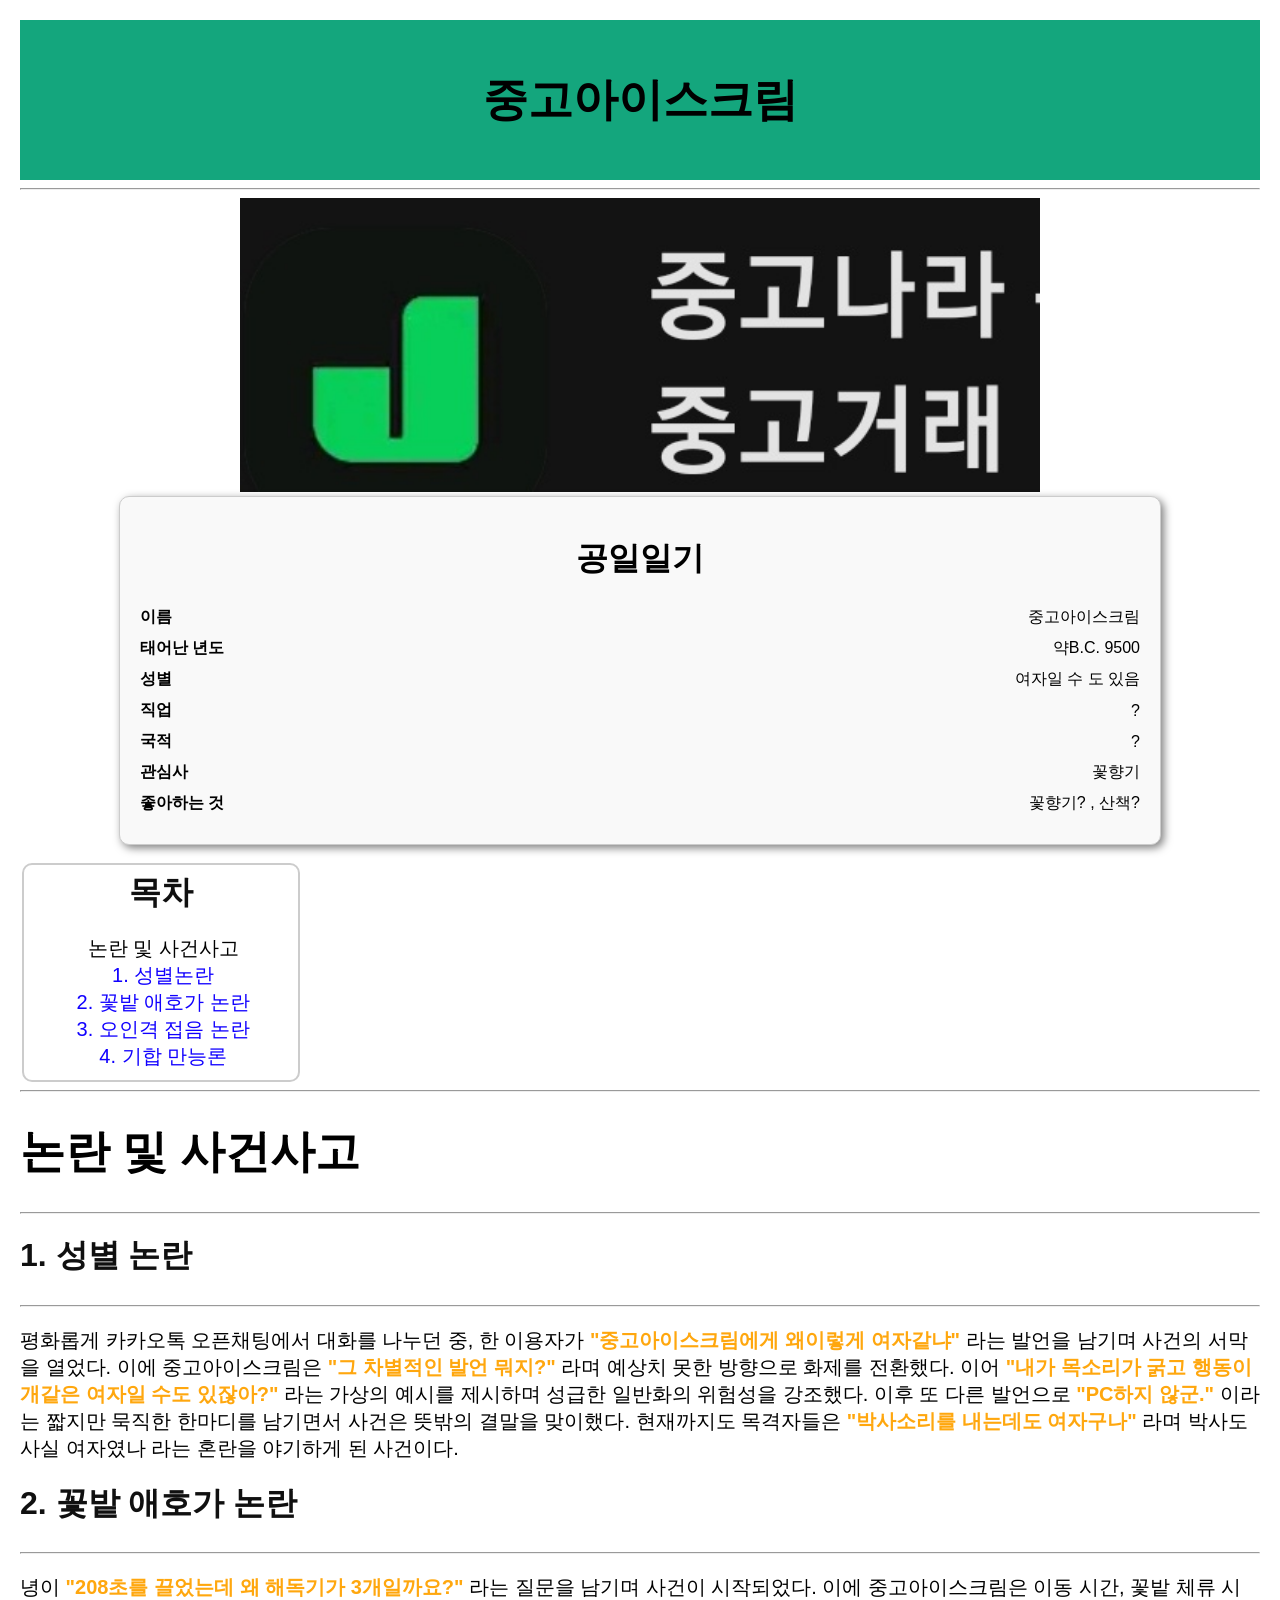
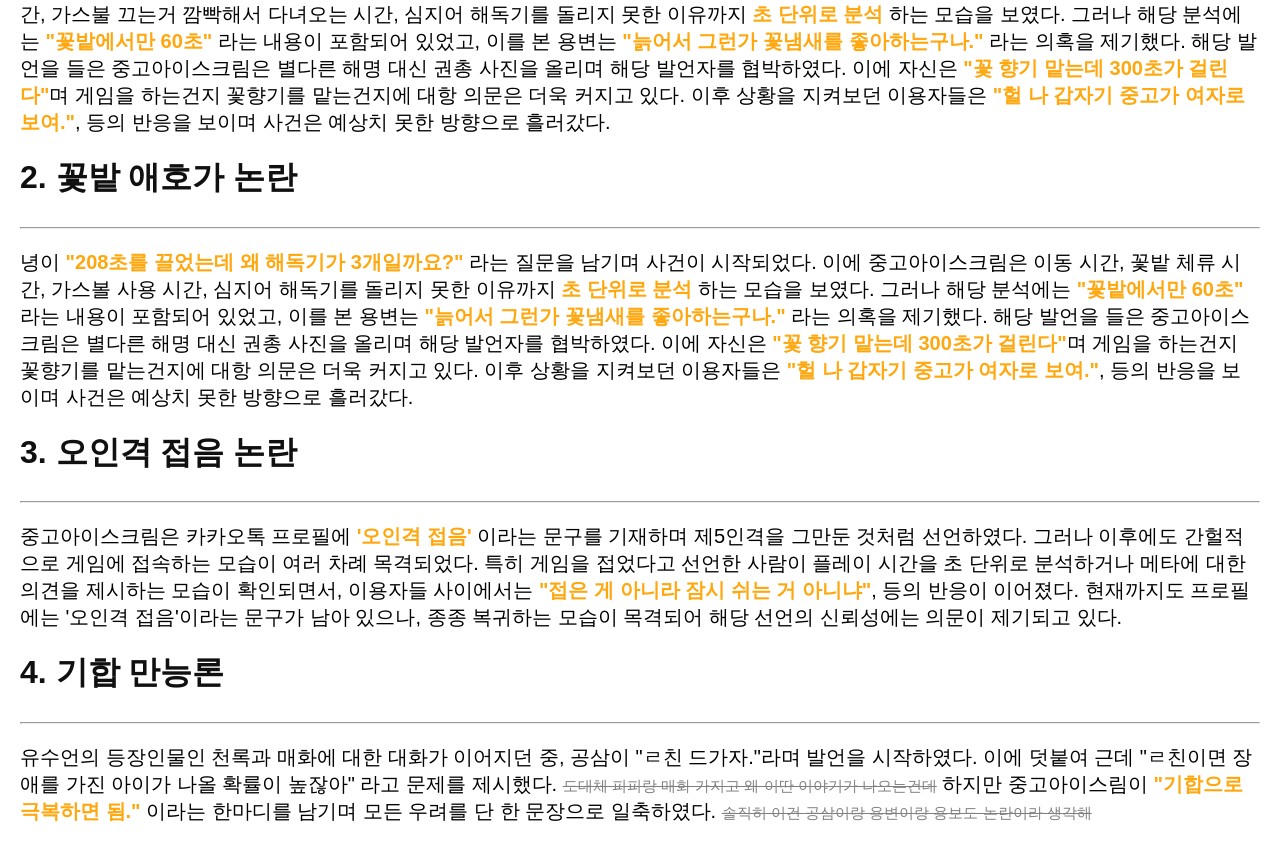
<file: index4.html>
<!DOCTYPE html>
<html lang="ko">
<head>
    <meta charset="UTF-8">
    <meta name="viewport" content="width=device-width, initial-scale=1.0">
    <title>중고아이스크림의 만행</title>
    <link rel="stylesheet" href="card style.css">
    
    <style>
       .profile-card {
           height: 500;
           width: 1000px;
           border: 1px solid #ccc;
           padding: 20px;
           border-radius: 10px;
           background-color: #f9f9f9;
           font-family: Arial, sans-serif;
           box-shadow: 3px 3px 8px rgba(0, 0, 0, 0.5);
       }
       .profile-card h2 {
           color: #000000;
           text-align: center;
       }
       .profile-card .section {
           margin-bottom: 10px;
       }
       .profile-card .section span {
           font-weight: bold;
           display: inline-block;
           width: 100px;
       }
       .section {
           display: flex;
           justify-content: space-between; /* 좌-우 정렬 */
           align-items: center; /* 세로 중앙 정렬 */
       }
        #non {
            text-align: left;
        }
        #non p{
            font-size: 20px;
        }
        fieldset a{
            font-size: 20px;
        }
       
   </style>
</head>
<body>
    <div class="header">
        <h1>중고아이스크림</h1>
    </div>
    <hr>
    <img src="사진/중고아이스크림.png" width="800">
    </div>
    <div class="profile-card_front">
    <div class="profile-card">
        <h2>공일일기</h2>
        <div class="section">
            <span>이름</span> 중고아이스크림
        </div>
        <div class="section">
            <span>태어난 년도</span> 약B.C. 9500
        </div>
        <div class="section">
            <span>성별</span> 여자일 수 도 있음
        </div>
        <div class="section">
            <span>직업</span> ?
        </div>
        <div class="section">
            <span>국적</span> ?
        </div>
        <div class="section">
            <span>관심사</span> 꽃향기
        </div>
        <div class="section">
            <span>좋아하는 것</span> 꽃향기? , 산책?
        </div>
    </div>
</div>
<br>
<div>
    <fieldset style="border: 2px solid #ccc; border-radius: 10px;
    margin-right: 960px;">
        <h2 style="margin-top: 0%; margin-bottom: 1%;">목차</h2><br>
        &nbsp;<a href="#non" style="text-decoration: none; color: rgb(0, 0, 0);">논란 및 사건사고<br></a>
        &nbsp;<a href="#non1" style="text-decoration: none; color: rgb(17, 0, 255);">1. 성별논란<br></a>
        &nbsp;<a href="#non2" style="text-decoration: none; color: rgb(17, 0, 255);">2. 꽃밭 애호가 논란<br></a>
        &nbsp;<a href="#non3" style="text-decoration: none; color: rgb(17, 0, 255);">3. 오인격 접음 논란<br></a>
        &nbsp;<a href="#non4" style="text-decoration: none; color: rgb(17, 0, 255);">4. 기합 만능론<br></a>

    </fieldset> 
</div>
<hr>
<div id="non">
    <h1>논란 및 사건사고</h1>
    <hr>
    <div id="non1">
        <h2>1. 성별 논란</h2><hr>
        <p>
        평화롭게 카카오톡 오픈채팅에서 대화를 나누던 중,
        한 이용자가
        <span style="color:#FFA70E;"><b>"중고아이스크림에게 왜이렇게 여자같냐"</b></span>
        라는 발언을 남기며 사건의 서막을 열었다.

        이에 중고아이스크림은
        <span style="color:#FFA70E;"><b>"그 차별적인 발언 뭐지?"</b></span>
        라며 예상치 못한 방향으로 화제를 전환했다.

        이어
        <span style="color:#FFA70E;"><b>"내가 목소리가 굵고 행동이 개같은 여자일 수도 있잖아?"</b></span>
        라는 가상의 예시를 제시하며
        성급한 일반화의 위험성을 강조했다.

        이후 또 다른 발언으로
        <span style="color:#FFA70E;"><b>"PC하지 않군."</b></span>
        이라는 짧지만 묵직한 한마디를 남기면서
        사건은 뜻밖의 결말을 맞이했다.

        현재까지도 목격자들은
        <span style="color:#FFA70E;"><b>"박사소리를 내는데도 여자구나"</b></span>
        라며 박사도 사실 여자였나 라는 혼란을 야기하게 된 사건이다.
    </p>
    </div>
    <div id="non2">
        <h2>2. 꽃밭 애호가 논란</h2><hr>
        <p>
            녕이
            <span style="color:#FFA70E;"><b>"208초를 끌었는데 왜 해독기가 3개일까요?"</b></span>
            라는 질문을 남기며 사건이 시작되었다.
    
            이에 중고아이스크림은
            이동 시간, 꽃밭 체류 시간, 가스불 끄는거 깜빡해서 다녀오는 시간,
            심지어 해독기를 돌리지 못한 이유까지
            <span style="color:#FFA70E;"><b>초 단위로 분석</b></span>
            하는 모습을 보였다.
    
            그러나 해당 분석에는
            <span style="color:#FFA70E;"><b>"꽃밭에서만 60초"</b></span>
            라는 내용이 포함되어 있었고,
            이를 본 용변는
            <span style="color:#FFA70E;"><b>"늙어서 그런가 꽃냄새를 좋아하는구나."</b></span>
            라는 의혹을 제기했다.
    
            해당 발언을 들은 중고아이스크림은
            별다른 해명 대신 권총 사진을 올리며
            해당 발언자를 협박하였다.

            이에 자신은
            <span style="color:#FFA70E;"><b>"꽃 향기 맡는데 300초가 걸린다"</b></span>며
            게임을 하는건지 꽃향기를 맡는건지에 대항 의문은 더욱 커지고 있다.

            이후 상황을 지켜보던 이용자들은
            <span style="color:#FFA70E;"><b>"헐 나 갑자기 중고가 여자로 보여."</b></span>,
            등의 반응을 보이며
            사건은 예상치 못한 방향으로 흘러갔다.
        </p>
    </div>
    <div id="non2">
        <h2>2. 꽃밭 애호가 논란</h2><hr>
        <p>
            녕이
            <span style="color:#FFA70E;"><b>"208초를 끌었는데 왜 해독기가 3개일까요?"</b></span>
            라는 질문을 남기며 사건이 시작되었다.
    
            이에 중고아이스크림은
            이동 시간, 꽃밭 체류 시간, 가스볼 사용 시간,
            심지어 해독기를 돌리지 못한 이유까지
            <span style="color:#FFA70E;"><b>초 단위로 분석</b></span>
            하는 모습을 보였다.
    
            그러나 해당 분석에는
            <span style="color:#FFA70E;"><b>"꽃밭에서만 60초"</b></span>
            라는 내용이 포함되어 있었고,
            이를 본 용변는
            <span style="color:#FFA70E;"><b>"늙어서 그런가 꽃냄새를 좋아하는구나."</b></span>
            라는 의혹을 제기했다.
    
            해당 발언을 들은 중고아이스크림은
            별다른 해명 대신 권총 사진을 올리며
            해당 발언자를 협박하였다.

            이에 자신은
            <span style="color:#FFA70E;"><b>"꽃 향기 맡는데 300초가 걸린다"</b></span>며
            게임을 하는건지 꽃향기를 맡는건지에 대항 의문은 더욱 커지고 있다.

            이후 상황을 지켜보던 이용자들은
            <span style="color:#FFA70E;"><b>"헐 나 갑자기 중고가 여자로 보여."</b></span>,
            등의 반응을 보이며
            사건은 예상치 못한 방향으로 흘러갔다.
        </p>
    </div>
    <div id="non3">
        <h2>3. 오인격 접음 논란</h2><hr>
        <p>
            중고아이스크림은 카카오톡 프로필에
            <span style="color:#FFA70E;"><b>'오인격 접음'</b></span>
            이라는 문구를 기재하며
            제5인격을 그만둔 것처럼 선언하였다.
    
            그러나 이후에도 간헐적으로 게임에 접속하는 모습이
            여러 차례 목격되었다.
    
            특히 게임을 접었다고 선언한 사람이
            플레이 시간을 초 단위로 분석하거나
            메타에 대한 의견을 제시하는 모습이 확인되면서,
            이용자들 사이에서는
            <span style="color:#FFA70E;"><b>"접은 게 아니라 잠시 쉬는 거 아니냐"</b></span>,
            등의 반응이 이어졌다.
    
            현재까지도 프로필에는 '오인격 접음'이라는 문구가 남아 있으나,
            종종 복귀하는 모습이 목격되어
            해당 선언의 신뢰성에는 의문이 제기되고 있다.
        </p>
    </div>
    <div id="non6">
        <h2>4. 기합 만능론</h2><hr>
        <p>
            유수언의 등장인물인 천록과 매화에 대한 대화가 이어지던 중,
            공삼이 "ㄹ친 드가자."라며 발언을 시작하였다.
            이에 덧붙여 근데 "ㄹ친이면 장애를 가진 아이가 나올 확률이 높잖아" 라고 문제를 제시했다.
            <span style="color: gray;"><s style="font-size: 15px;">도대체 피피랑 매화 가지고 왜 이딴 이야기가 나오는건데</s></span>
            
            하지만 중고아이스림이
            <span style="color:#FFA70E;"><b>"기합으로 극복하면 됨."</b></span>
            이라는 한마디를 남기며
            모든 우려를 단 한 문장으로 일축하였다.

            <span style="color: gray;"><s style="font-size: 15px;">솔직히 이건 공삼이랑 용변이랑 용보도 논란이라 생각해</s></span></h2>
        </p>
    </div>
</file>
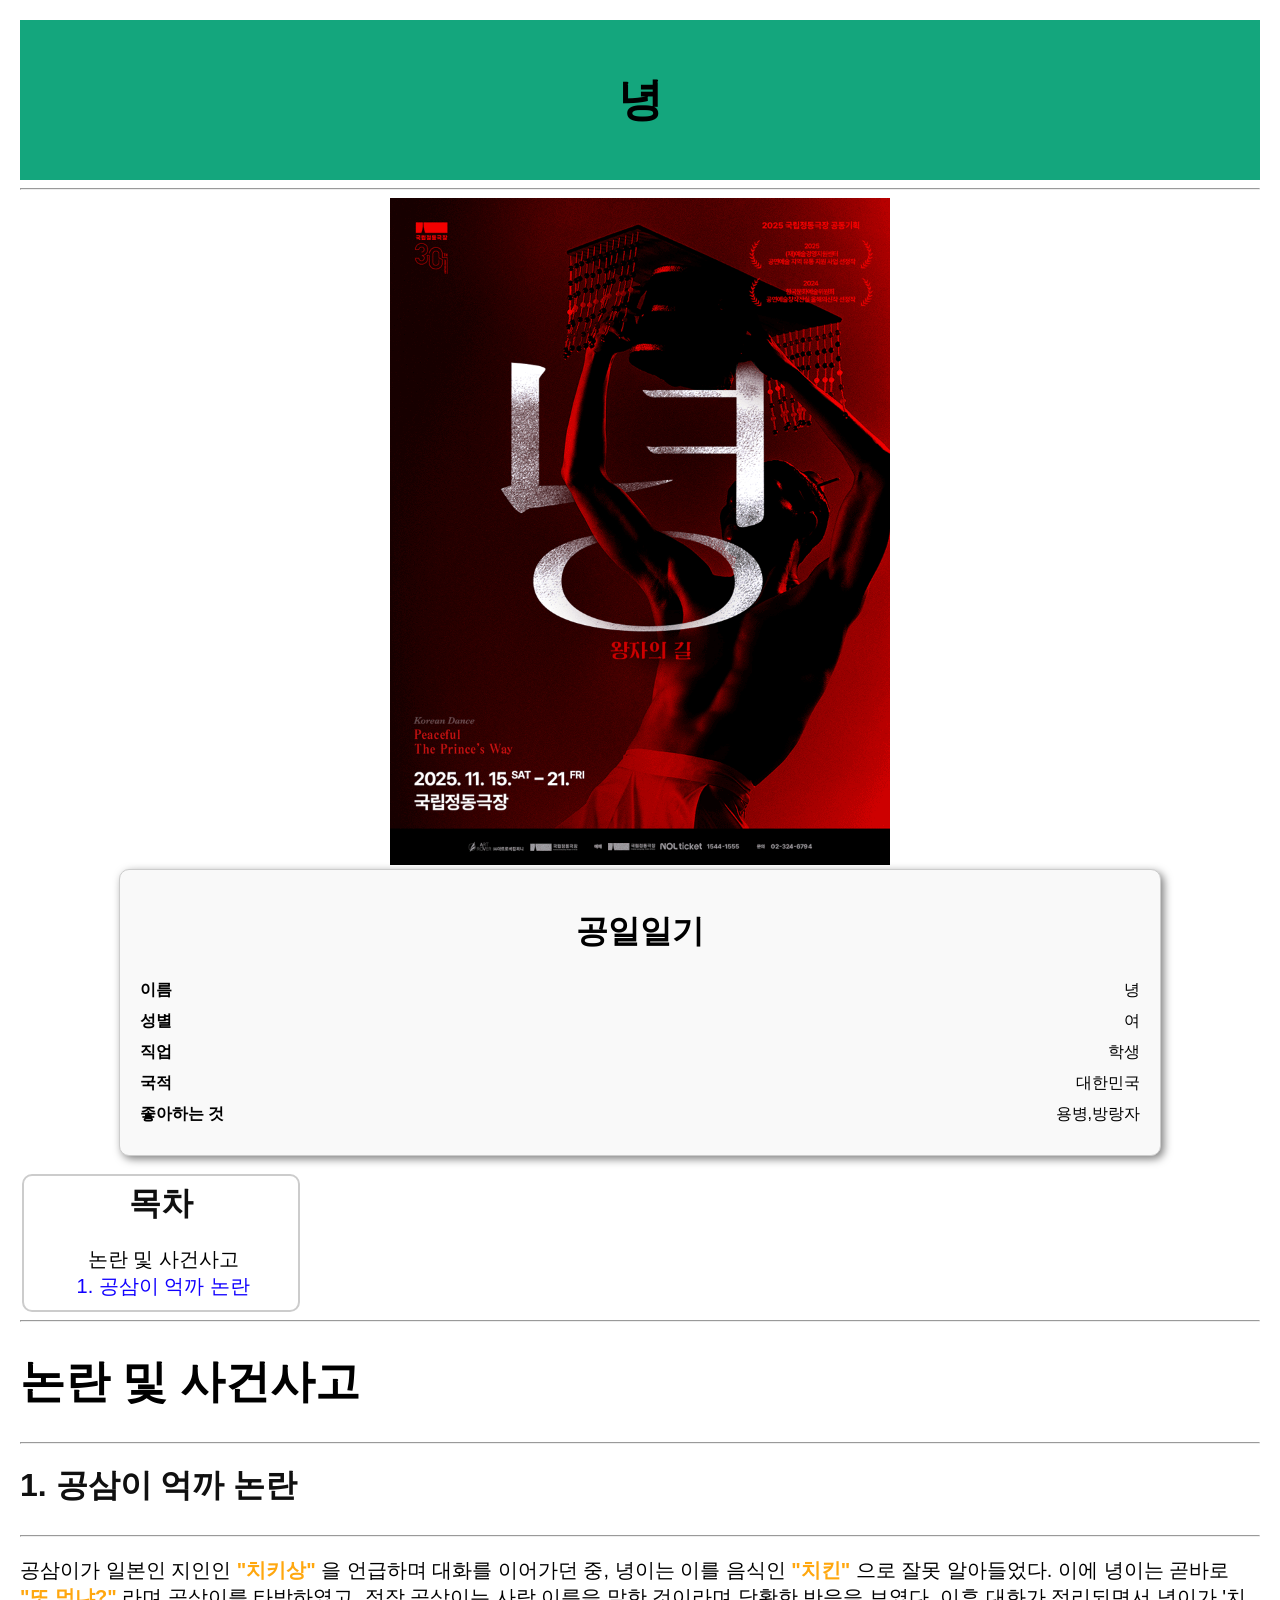
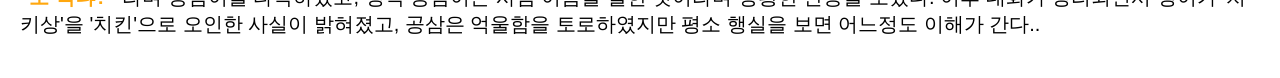
<file: index5.html>
<!DOCTYPE html>
<html lang="ko">
<head>
    <meta charset="UTF-8">
    <meta name="viewport" content="width=device-width, initial-scale=1.0">
    <title>녕의 만행</title>
    <link rel="stylesheet" href="card style.css">
    
    <style>
       .profile-card {
           height: 500;
           width: 1000px;
           border: 1px solid #ccc;
           padding: 20px;
           border-radius: 10px;
           background-color: #f9f9f9;
           font-family: Arial, sans-serif;
           box-shadow: 3px 3px 8px rgba(0, 0, 0, 0.5);
       }
       .profile-card h2 {
           color: #000000;
           text-align: center;
       }
       .profile-card .section {
           margin-bottom: 10px;
       }
       .profile-card .section span {
           font-weight: bold;
           display: inline-block;
           width: 100px;
       }
       .section {
           display: flex;
           justify-content: space-between; /* 좌-우 정렬 */
           align-items: center; /* 세로 중앙 정렬 */
       }
        #non {
            text-align: left;
        }
        #non p{
            font-size: 20px;
        }
        fieldset a{
            font-size: 20px;
        }
       
   </style>
</head>
<body>
    <div class="header">
        <h1>녕</h1>
    </div>
    <hr>
    <img src="사진/녕.png" width="500">
    </div>
    <div class="profile-card_front">
    <div class="profile-card">
        <h2>공일일기</h2>
        <div class="section">
            <span>이름</span> 녕
        </div>
        <div class="section">
            <span>성별</span> 여
        </div>
        <div class="section">
            <span>직업</span> 학생
        </div>
        <div class="section">
            <span>국적</span> 대한민국
        </div>
        <div class="section">
            <span>좋아하는 것</span> 용병,방랑자
        </div>
    </div>
</div>
<br>
<div>
    <fieldset style="border: 2px solid #ccc; border-radius: 10px;
    margin-right: 960px;">
        <h2 style="margin-top: 0%; margin-bottom: 1%;">목차</h2><br>
        &nbsp;<a href="#non" style="text-decoration: none; color: rgb(0, 0, 0);">논란 및 사건사고<br></a>
        &nbsp;<a href="#non1" style="text-decoration: none; color: rgb(17, 0, 255);">1. 공삼이 억까 논란<br></a>

    </fieldset> 
</div>
<hr>
<div id="non">
    <h1>논란 및 사건사고</h1>
    <hr>
    <div id="non1">
        <h2>1. 공삼이 억까 논란</h2><hr>
        <p>
                    공삼이가 일본인 지인인
                    <span style="color:#FFA70E;"><b>"치키상"</b></span>
                    을 언급하며 대화를 이어가던 중,
                    녕이는 이를 음식인
                    <span style="color:#FFA70E;"><b>"치킨"</b></span>
                    으로 잘못 알아들었다.
            
                    이에 녕이는 곧바로
                    <span style="color:#FFA70E;"><b>"또 먹냐?"</b></span>
                    라며 공삼이를 타박하였고,
                    정작 공삼이는 사람 이름을 말한 것이라며
                    당황한 반응을 보였다.
            
                    이후 대화가 정리되면서
                    녕이가 '치키상'을 '치킨'으로 오인한 사실이 밝혀졌고,
                    공삼은 억울함을 토로하였지만 평소 행실을 보면 어느정도 이해가 간다..
                </p>
    
    </div>
</file>
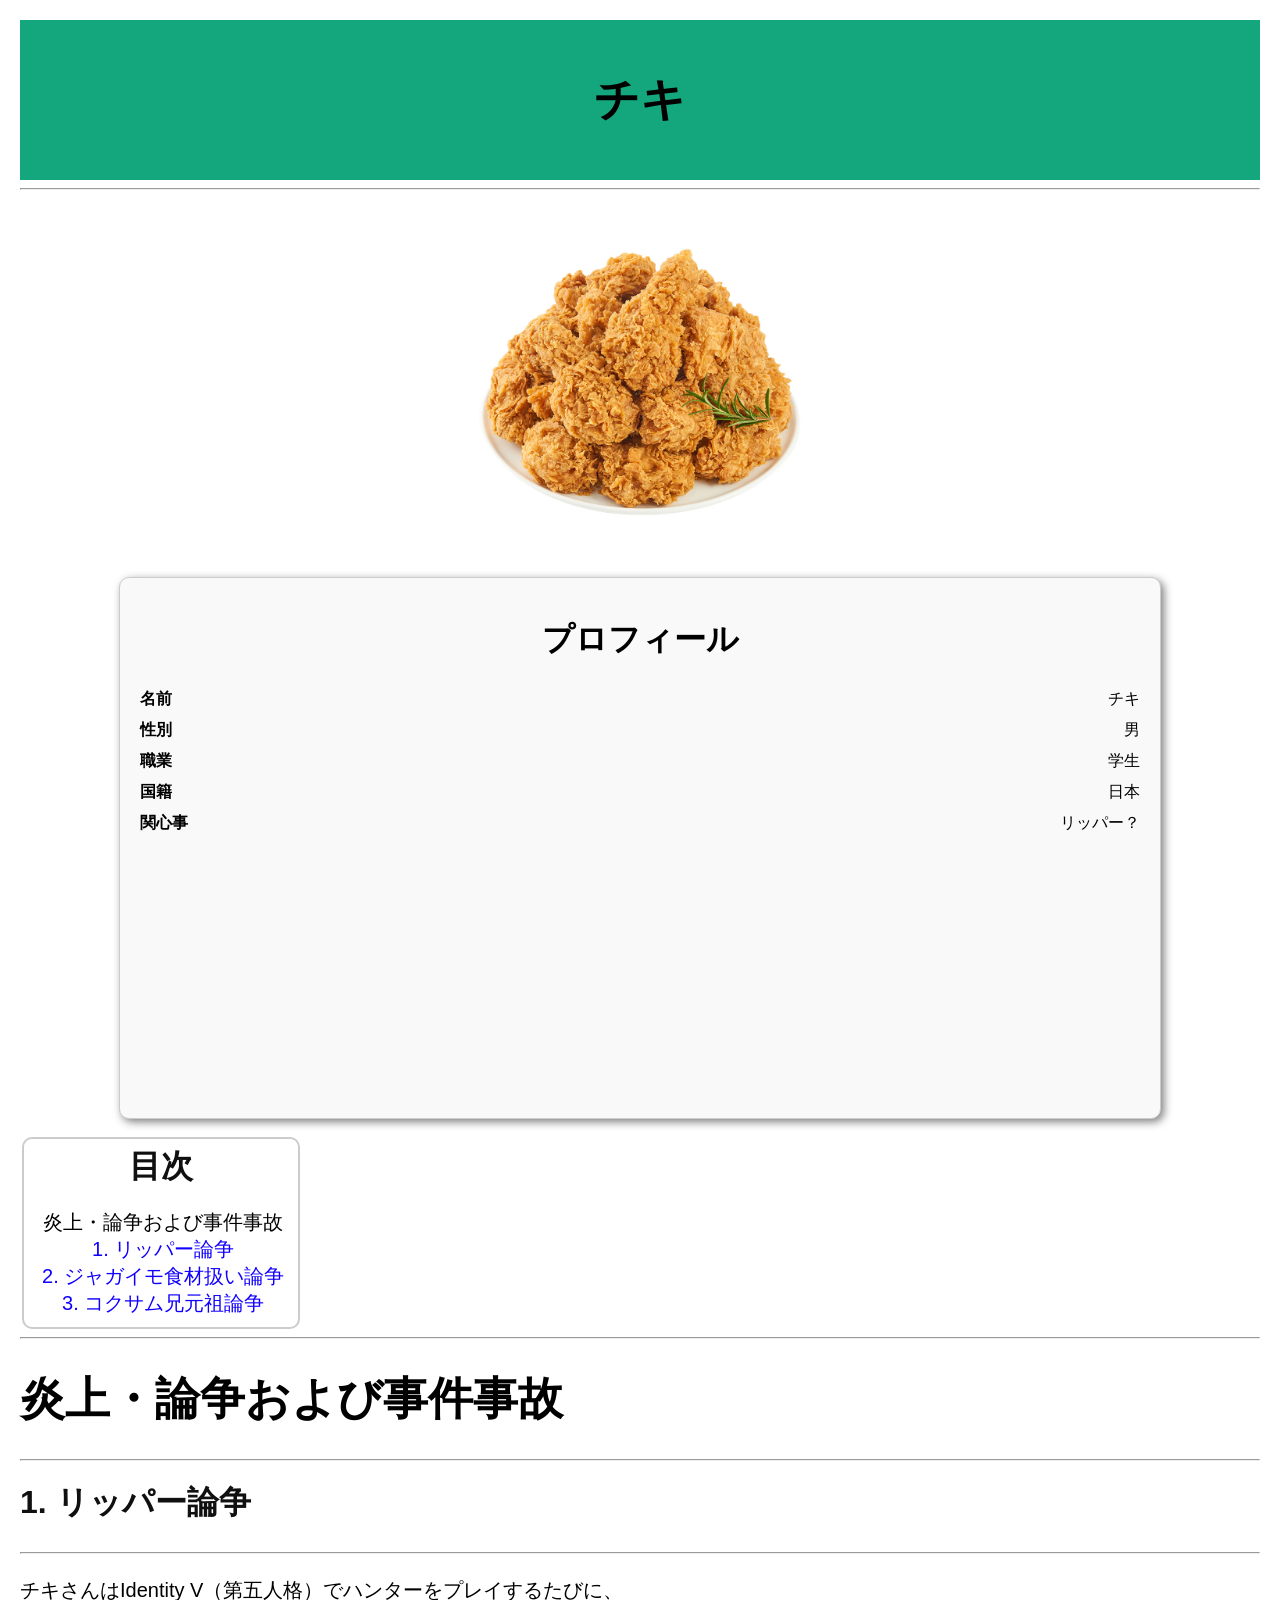
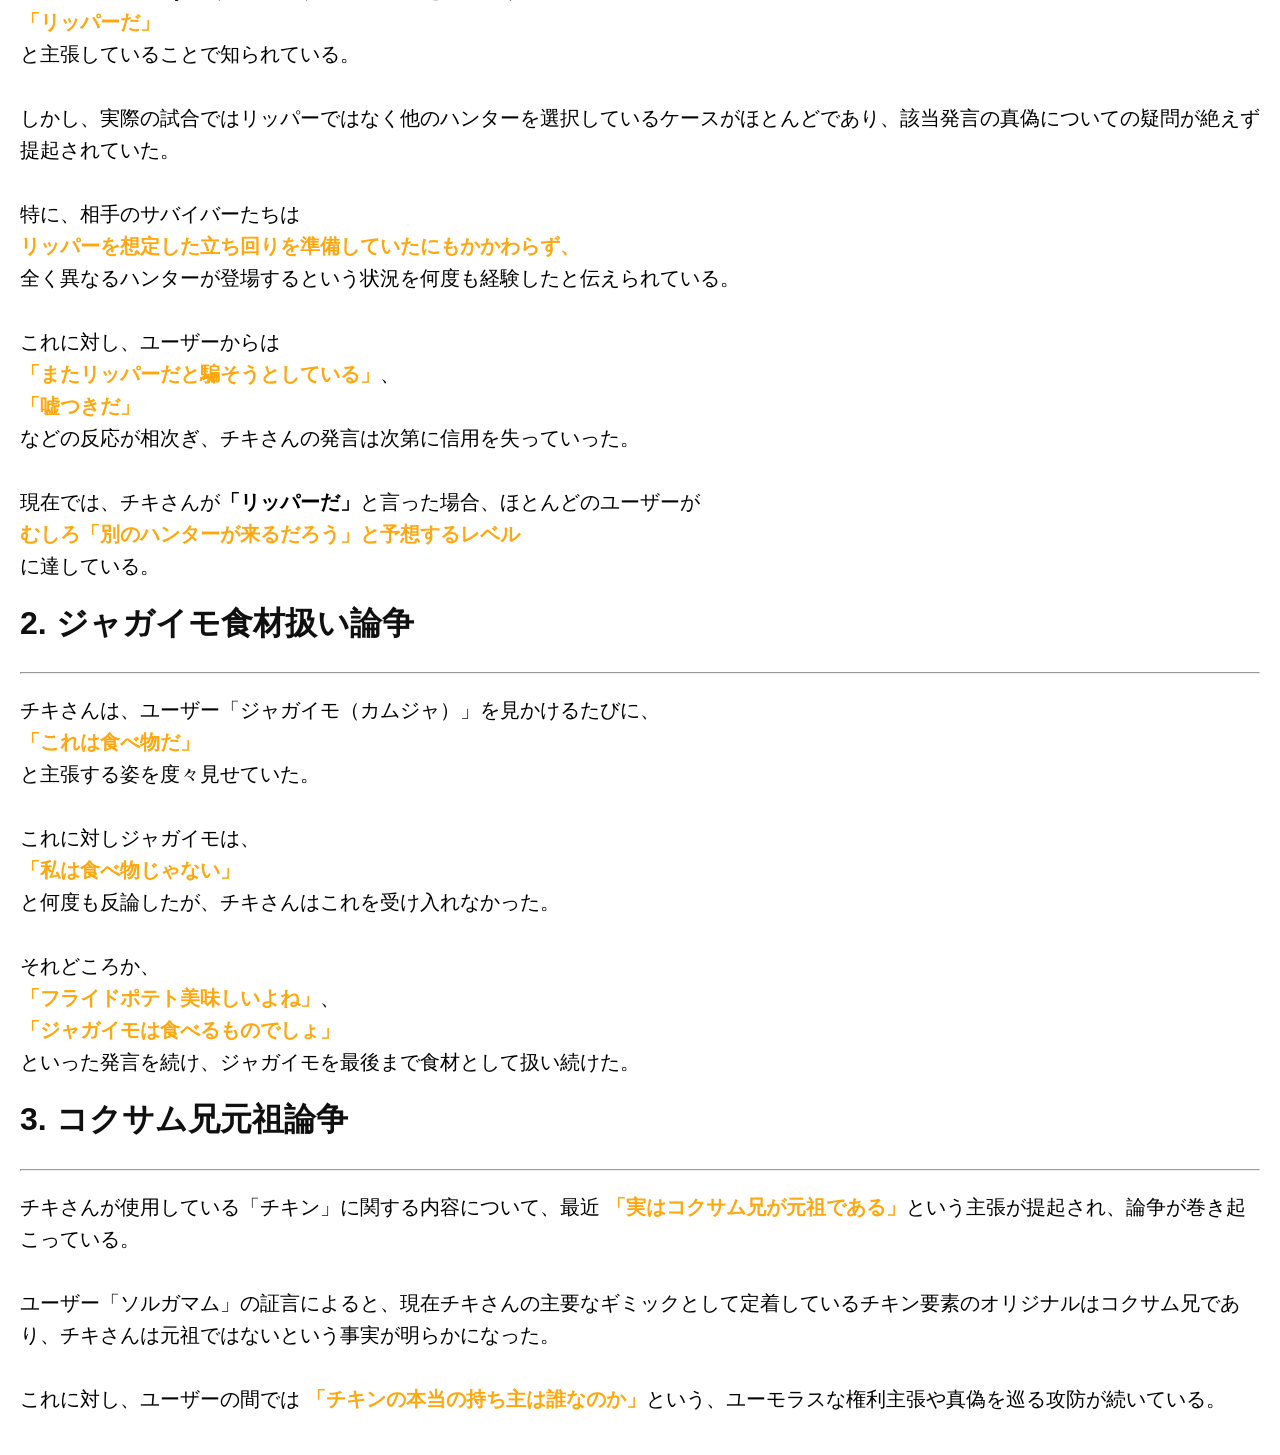
<file: index6.html>
<!DOCTYPE html>
<html lang="ja">
<head>
    <meta charset="UTF-8">
    <meta name="viewport" content="width=device-width, initial-scale=1.0">
    <title>チキの蛮行</title>
    <link rel="stylesheet" href="card style.css">
    
    <style>
       .profile-card {
           height: 500px; /* px 단위 추가 */
           width: 1000px;
           border: 1px solid #ccc;
           padding: 20px;
           border-radius: 10px;
           background-color: #f9f9f9;
           font-family: Arial, sans-serif;
           box-shadow: 3px 3px 8px rgba(0, 0, 0, 0.5);
       }
       .profile-card h2 {
           color: #000000;
           text-align: center;
       }
       .profile-card .section {
           margin-bottom: 10px;
       }
       .profile-card .section span {
           font-weight: bold;
           display: inline-block;
           width: 100px;
       }
       .section {
           display: flex;
           justify-content: space-between; /* 좌-우 정렬 */
           align-items: center; /* 세로 중앙 정렬 */
       }
        #non {
            text-align: left;
         }
        #non p{
            font-size: 20px;
            line-height: 1.6; /* 줄바꿈 가독성 개선 */
         }
        fieldset a{
            font-size: 20px;
         }
       
    </style>
</head>
<body>
    <div class="header">
        <h1>チキ</h1>
    </div>
    <hr>
    <img src="사진/치키상.jpg" width="500">
    <div class="profile-card_front">
    <div class="profile-card">
        <h2>プロフィール</h2>
        <div class="section">
            <span>名前</span> チキ
        </div>
        <div class="section">
            <span>性別</span> 男
        </div>
        <div class="section">
            <span>職業</span> 学生
        </div>
        <div class="section">
            <span>国籍</span> 日本
        </div>
        <div class="section">
            <span>関心事</span> リッパー？
        </div>
    </div>
</div>
<br>
<div>
    <fieldset style="border: 2px solid #ccc; border-radius: 10px; margin-right: 960px;">
        <h2 style="margin-top: 0%; margin-bottom: 1%;">目次</h2><br>
        &nbsp;<a href="#non" style="text-decoration: none; color: rgb(0, 0, 0);">炎上・論争および事件事故<br></a>
        &nbsp;<a href="#non1" style="text-decoration: none; color: rgb(17, 0, 255);">1. リッパー論争<br></a>
        &nbsp;<a href="#non2" style="text-decoration: none; color: rgb(17, 0, 255);">2. ジャガイモ食材扱い論争<br></a>
        &nbsp;<a href="#non3" style="text-decoration: none; color: rgb(17, 0, 255);">3. コクサム兄元祖論争<br></a>

    </fieldset> 
</div>
<hr>
<div id="non">
    <h1>炎上・論争および事件事故</h1>
    <hr>
    <div id="non1">
        <h2>1. リッパー論争</h2><hr>
        <p>
        チキさんはIdentity V（第五人格）でハンターをプレイするたびに、<br>
        <span style="color:#FFA70E;"><b>「リッパーだ」</b></span><br>
        と主張していることで知られている。
        <br><br>
        しかし、実際の試合ではリッパーではなく他のハンターを選択しているケースがほとんどであり、該当発言の真偽についての疑問が絶えず提起されていた。
        <br><br>
        特に、相手のサバイバーたちは<br>
        <span style="color:#FFA70E;"><b>リッパーを想定した立ち回りを準備していたにもかかわらず、</b></span><br>
        全く異なるハンターが登場するという状況を何度も経験したと伝えられている。
        <br><br>
        これに対し、ユーザーからは<br>
        <span style="color:#FFA70E;"><b>「またリッパーだと騙そうとしている」</b></span>、<br>
        <span style="color:#FFA70E;"><b>「嘘つきだ」</b></span><br>
        などの反応が相次ぎ、チキさんの発言は次第に信用を失っていった。
        <br><br>
        現在では、チキさんが<b>「リッパーだ」</b>と言った場合、ほとんどのユーザーが<br>
        <span style="color:#FFA70E;"><b>むしろ「別のハンターが来るだろう」と予想するレベル</b></span><br>
        に達している。
        </p>
    </div>
    <div id="non2">
        <h2>2. ジャガイモ食材扱い論争</h2><hr>
        <p>
        チキさんは、ユーザー「ジャガイモ（カムジャ）」を見かけるたびに、<br>
        <span style="color:#FFA70E;"><b>「これは食べ物だ」</b></span><br>
        と主張する姿を度々見せていた。
        <br><br>
        これに対しジャガイモは、<br>
        <span style="color:#FFA70E;"><b>「私は食べ物じゃない」</b></span><br>
        と何度も反論したが、チキさんはこれを受け入れなかった。
        <br><br>
        それどころか、<br>
        <span style="color:#FFA70E;"><b>「フライドポテト美味しいよね」</b></span>、<br>
        <span style="color:#FFA70E;"><b>「ジャガイモは食べるものでしょ」</b></span><br>
        といった発言を続け、ジャガイモを最後まで食材として扱い続けた。
        </p>
    </div>
    <div id="non3">
        <h2>3. コクサム兄元祖論争</h2><hr>
        <p>
            チキさんが使用している「チキン」に関する内容について、最近 <span style="color:#FFA70E;"><b>「実はコクサム兄が元祖である」</b></span>という主張が提起され、論争が巻き起こっている。
            <br><br>
            ユーザー「ソルガマム」の証言によると、現在チキさんの主要なギミックとして定着しているチキン要素のオリジナルはコクサム兄であり、チキさんは元祖ではないという事実が明らかになった。
            <br><br>
            これに対し、ユーザーの間では <span style="color:#FFA70E;"><b>「チキンの本当の持ち主は誰なのか」</b></span>という、ユーモラスな権利主張や真偽を巡る攻防が続いている。
        </p>
    </div>
</div>
</body>
</html>
</file>
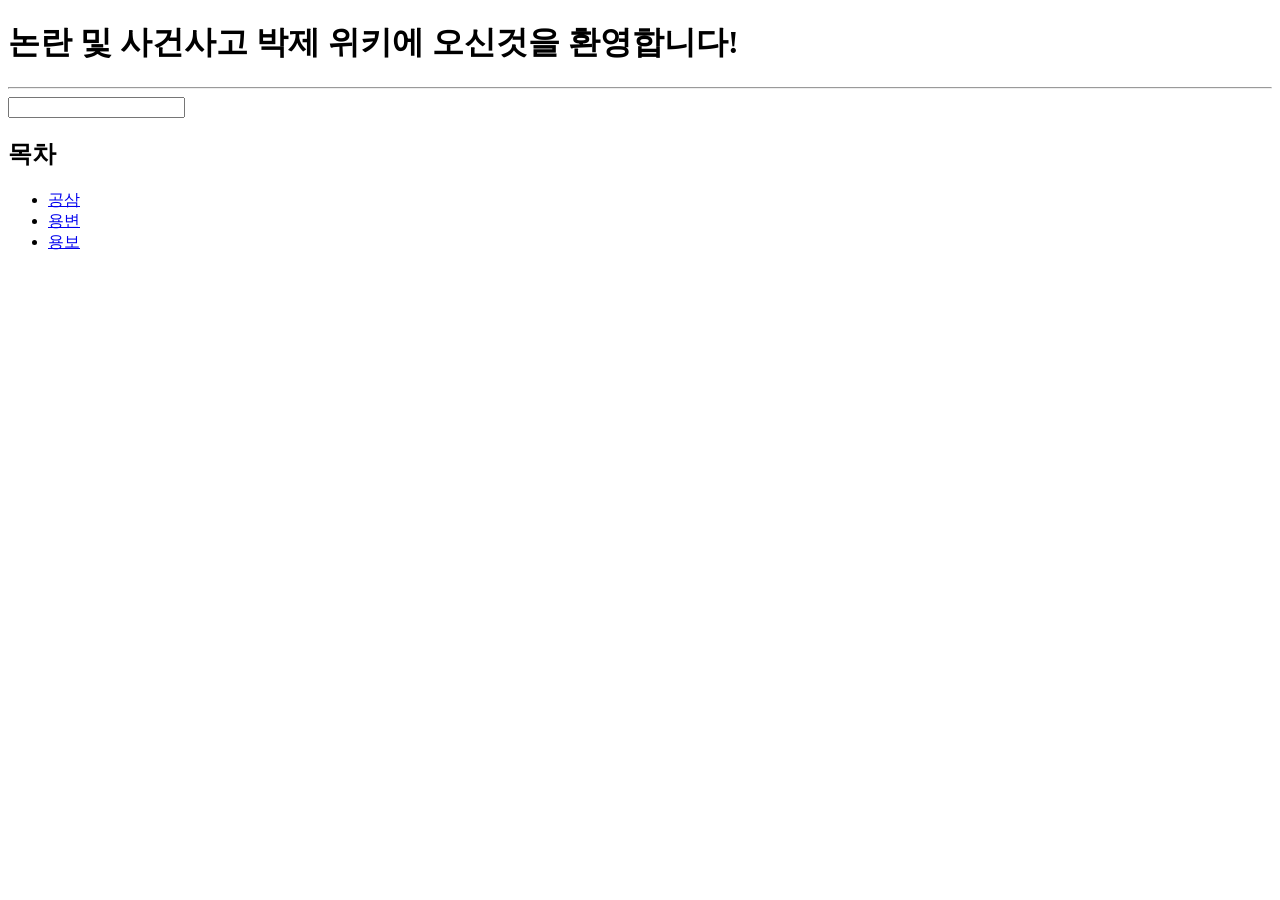
<file: 프로젝트 - 복사본/프로젝트/모아둔 곳.html>
<!DOCTYPE html>
<html lang="ko">
<head>
    <meta charset="UTF-8">
    <meta name="viewport" content="width=device-width, initial-scale=1.0">
    <title>정보검색프로그램</title>
</head>
<body>
    <h1>논란 및 사건사고 박제 위키에 오신것을 환영합니다!</h1>
    <hr>
    <form action="" method="get">
        <input type="search">
    </form>
    <h2>목차</h2>
        <ul>
            <li><a href="index.html" target="_blank">공삼</a></li>
            <li><a href="index2.html" target="_blank">용변</a></li>
            <li><a href="index3.html" target="_blank">용보</a></li>
        </ul>

</body>
</html>
</file>
<file: card style.css>
/* 전체 페이지 스타일 */
body {
    font-family: 'Noto Sans KR', sans-serif;
    background: #ffffff;
    color: #000000;
    text-align: center;
    padding: 20px;
    margin: 0;
}

.header {
    background-color: #14A67D;
    padding: 20px;
}
/* 제목 스타일 */
h1 {
    font-size: 2.8em;
    font-weight: bold;
    color: #000000;
}

h2 {
    font-size: 2em;
    margin-top: 20px;
    color: #101010;
}

/* 프로필 카드 스타일 */
.profile-card {
    width: 320px;
    border: 2px solid #000000;
    padding: 20px;
    border-radius: 15px;
    background: rgba(255, 255, 255, 0.2);
    display: inline-block;
    text-align: left;
}

/* 프로필 카드 내부 텍스트 */
.profile-card h2 {
    color: #323232;
}

.profile-card p {
    font-size: 1.1em;
    margin: 5px 0;
}

/* 목차 스타일 */
div[id^="outline"], div[id^="broadcasting"], div[id^="performance"], div[id^="digression"] {
    padding: 15px;
    border-radius: 10px;
    background: rgba(255, 255, 255, 0.2);
    margin: 20px auto;
    width: 80%;
}

/* 목차 링크 스타일 */
ul {
    list-style: none;
    padding: 0;
}

li {
    margin: 10px;
    display: block;
    background: rgba(255, 255, 255, 0.3);
    padding: 10px;
    border-radius: 8px;
    transition: 0.3s ease-in-out;
}

li a {
    text-decoration: none;
    font-size: 1.2em;
    font-weight: bold;
    color: #ffffff;
}

li:hover {
    background: #989898;
    color: beige;
}

/* 표 스타일 */
table {
    width: 80%;
    margin: 20px auto;
    border-collapse: collapse;
    /* background-color: #ffffff; */
}

th {
    border: 2px solid #000000;
    padding: 10px;
}

td {
    border: 2px solid #000000;
    padding: 10px;
}

caption {
    font-size: 1.5em;
    font-weight: bold;
    margin-bottom: 10px;
}

/* 세부 정보 스타일 */
details {
    background: rgba(255, 255, 255, 0.2);
    background-color: rgb(211, 211, 211);
    padding: 10px;
    border-radius: 8px;
    margin: 10px 0;
}

summary {
    font-weight: bold;
    cursor: pointer;
}

section {
    border-radius: 10px;
    background-color: #e2e2e2;
}
</file>
